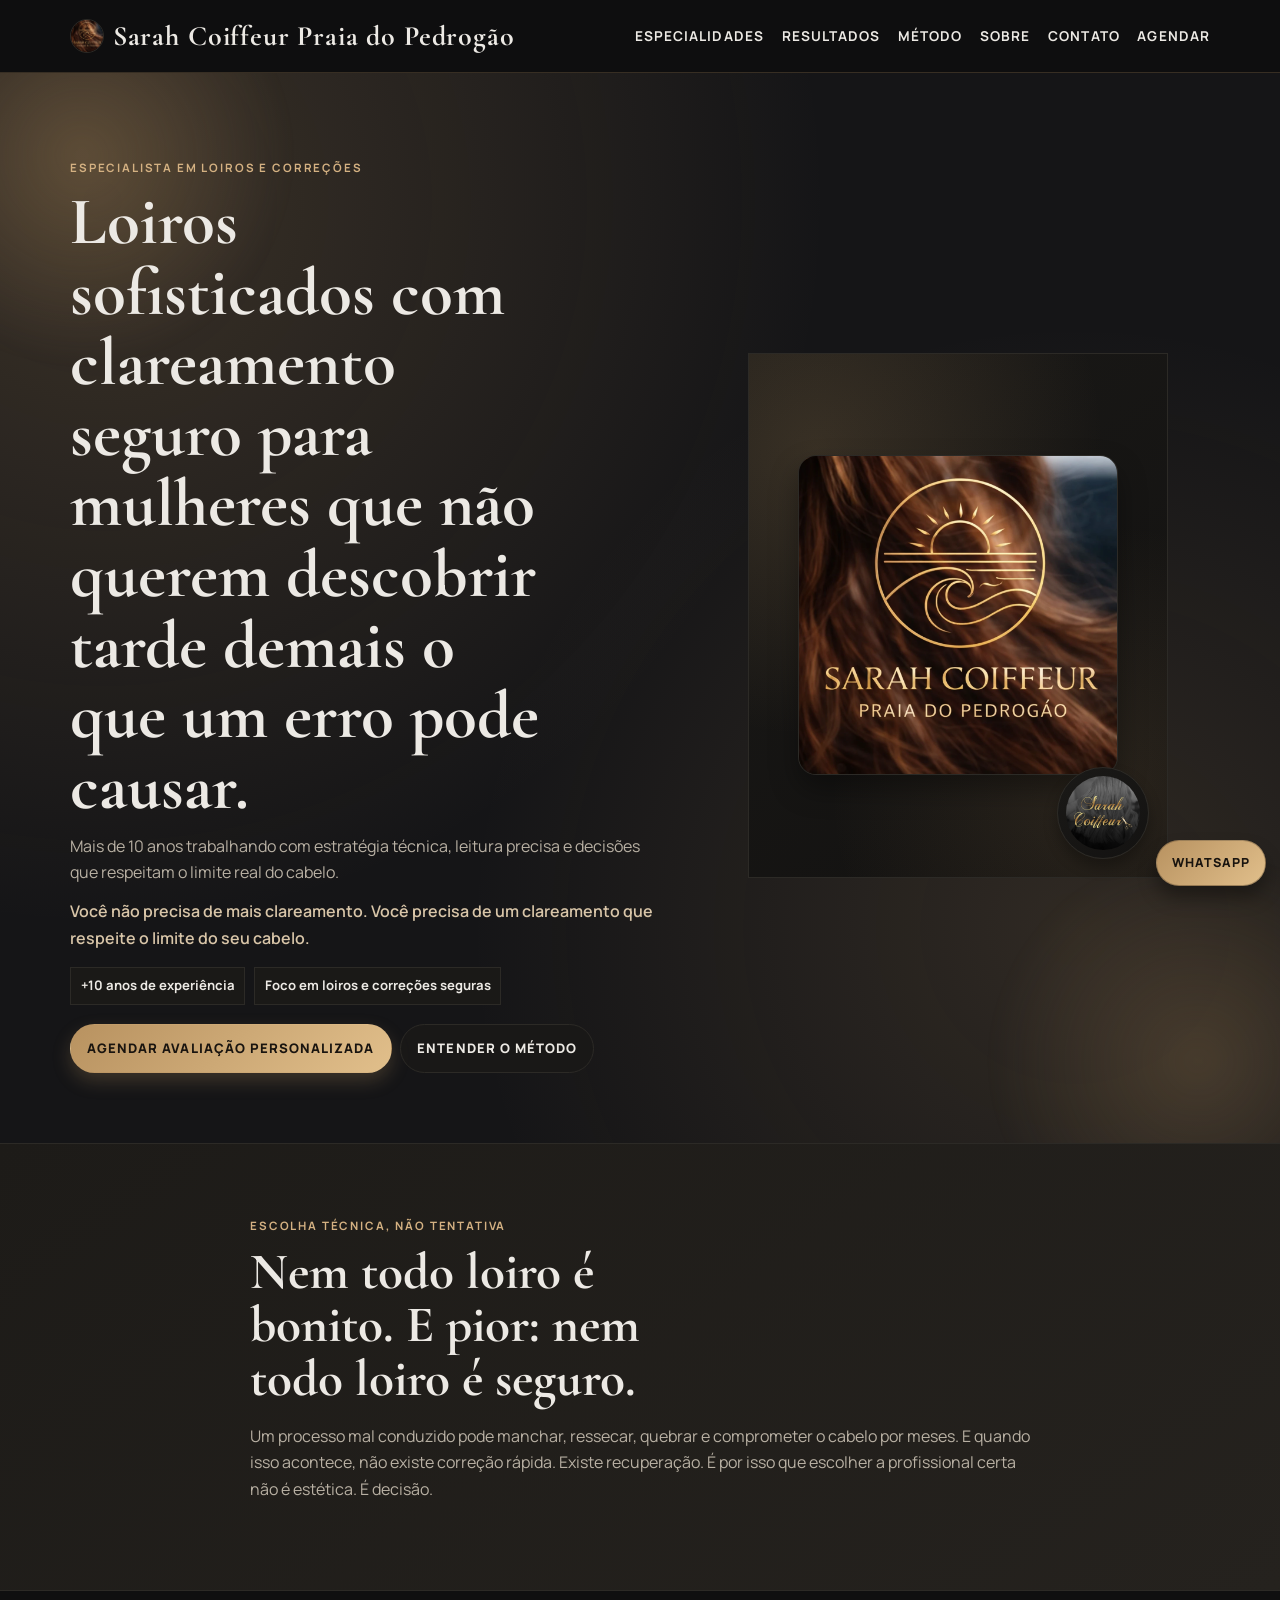
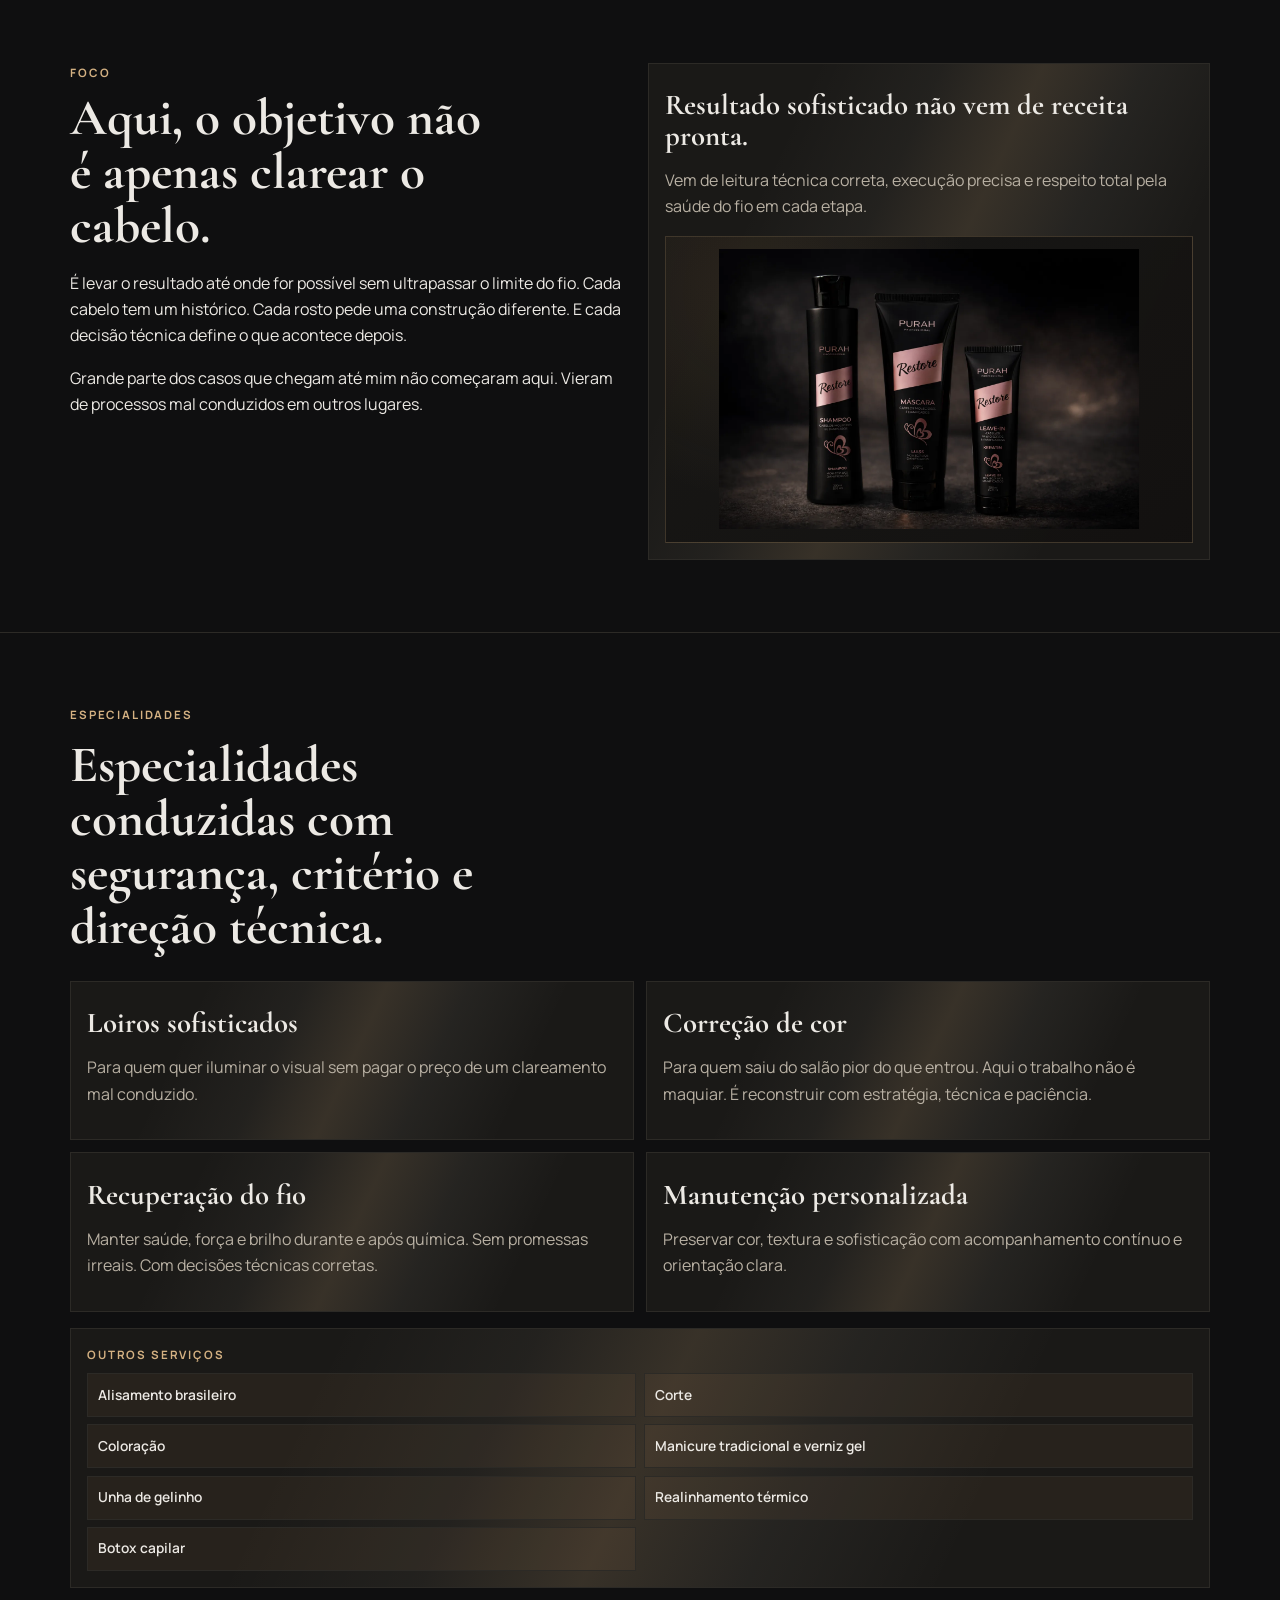
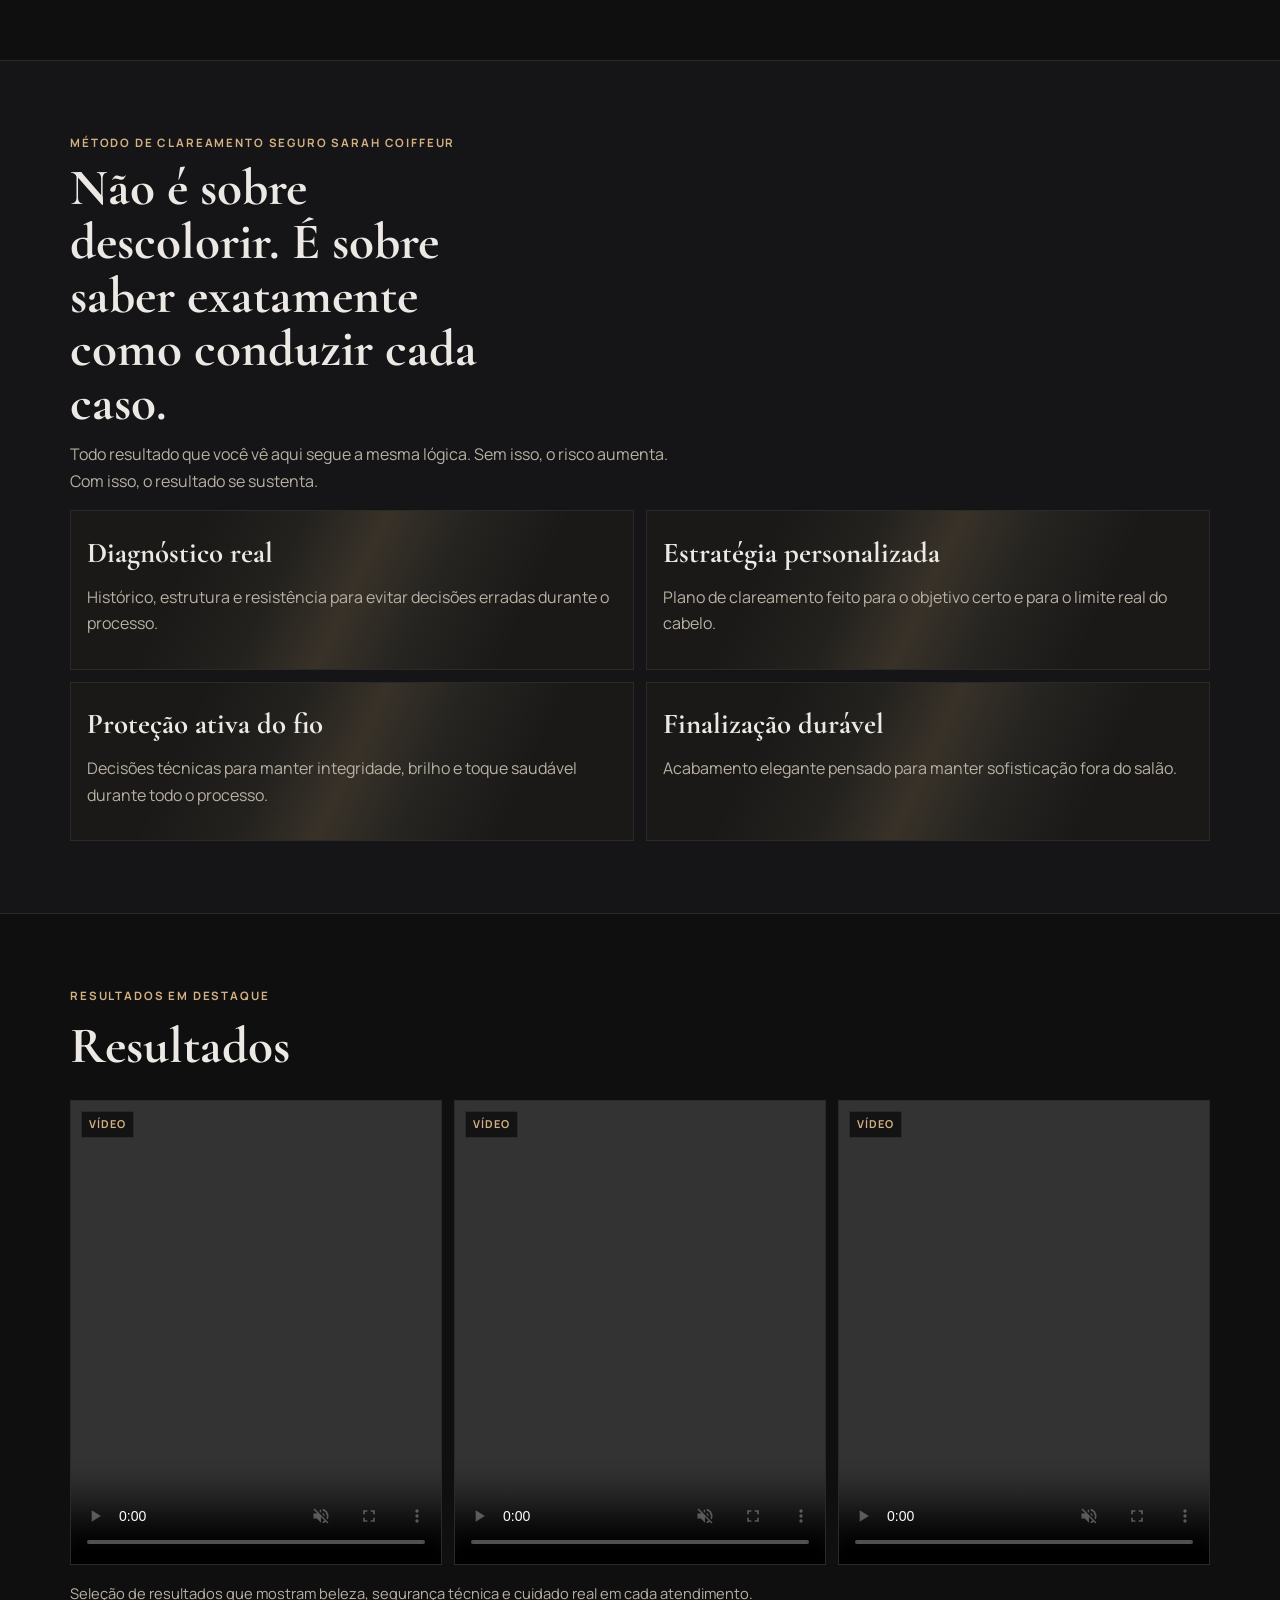
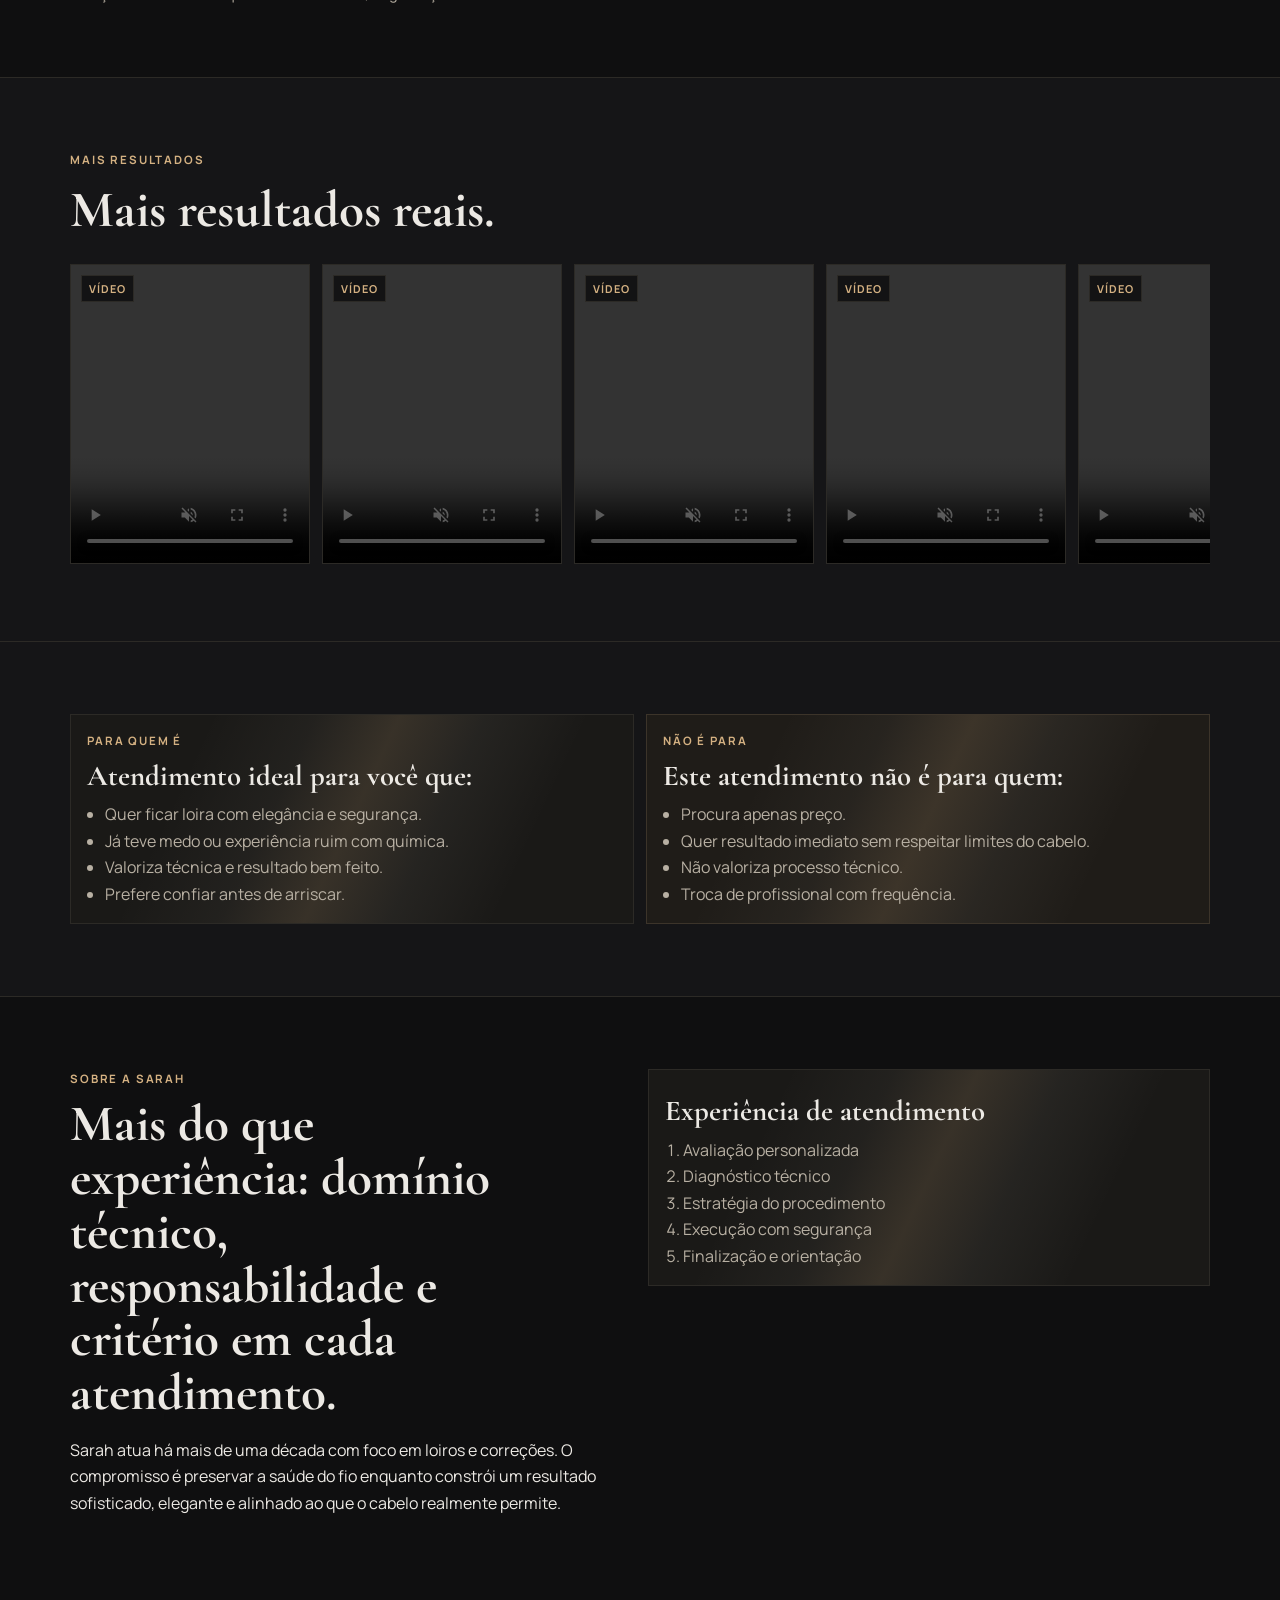
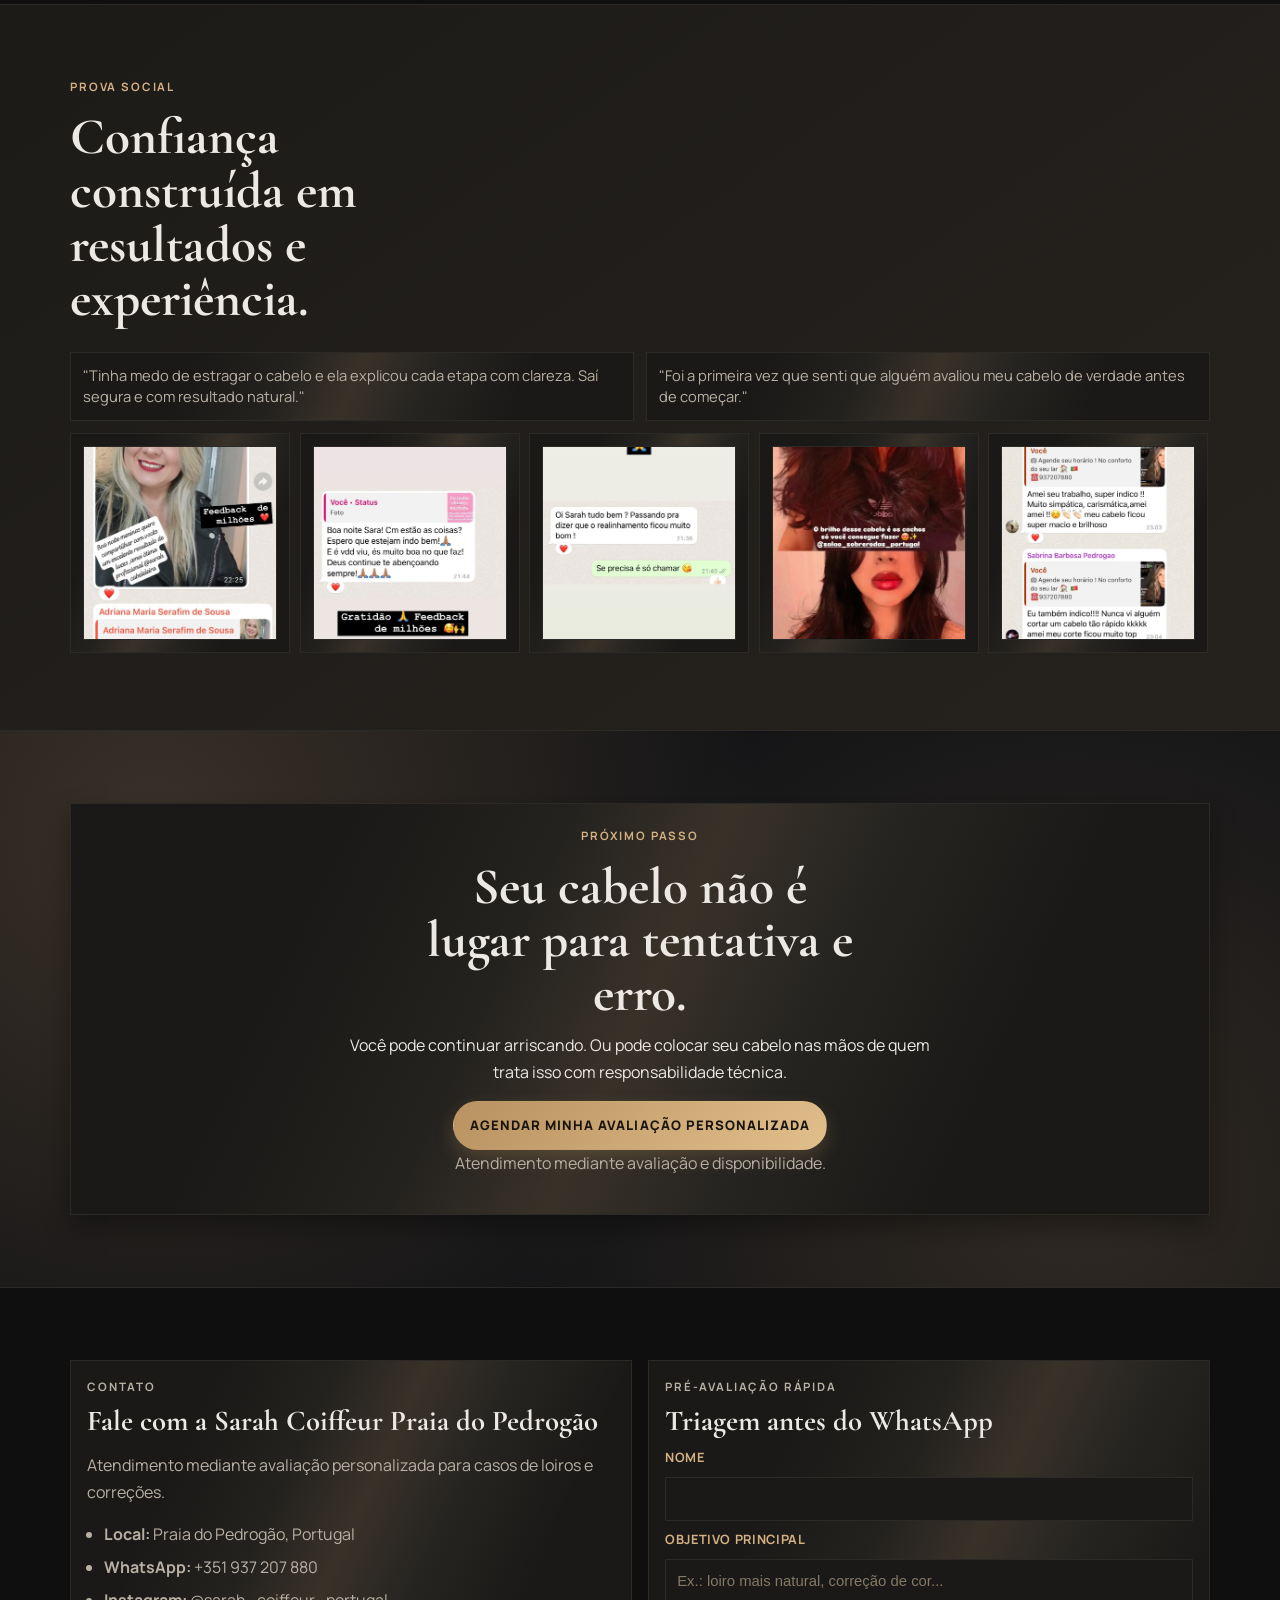
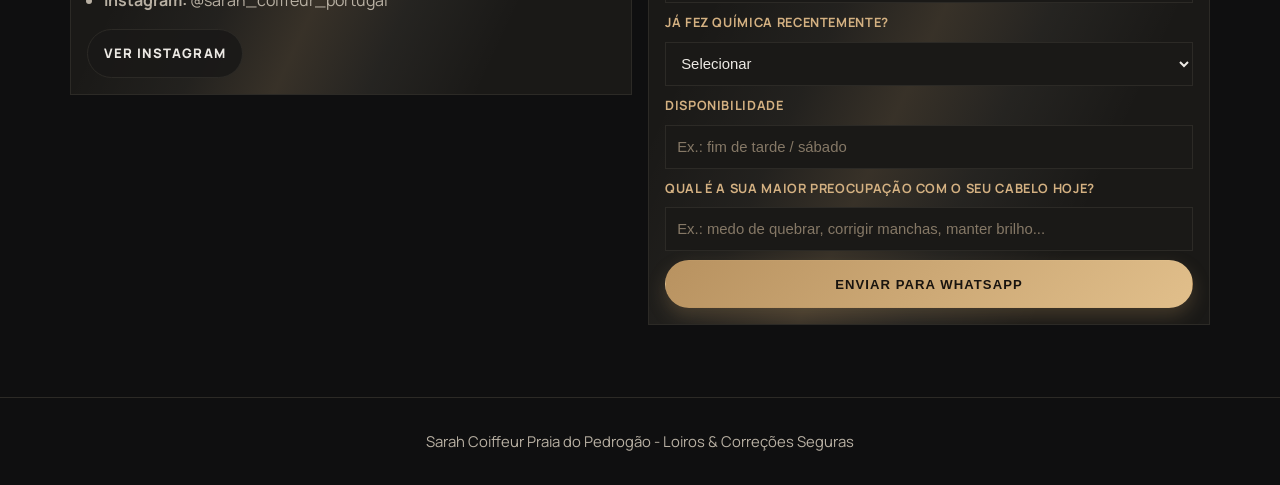
<file: index.html>
﻿<!doctype html>
<html lang="pt-BR">
  <head>
    <meta charset="UTF-8" />
    <meta name="viewport" content="width=device-width, initial-scale=1.0" />
    <title>Sarah Coiffeur Praia do Pedrogão | Loiros Sofisticados e Correções Seguras</title>
    <meta
      name="description"
      content="Sarah Coiffeur Praia do Pedrogão: especialista em loiros sofisticados e correções seguras. Agende uma avaliação personalizada."
    />
    <meta
      name="keywords"
      content="Sarah Coiffeur Praia do Pedrogão, loiros sofisticados, correção de cor, especialista em loiros Portugal"
    />
    <meta name="theme-color" content="#0f0f10" />
    <link rel="preconnect" href="https://fonts.googleapis.com" />
    <link rel="preconnect" href="https://fonts.gstatic.com" crossorigin />
    <link
      href="https://fonts.googleapis.com/css2?family=Cormorant+Garamond:wght@500;600;700&family=Manrope:wght@400;500;600;700&display=swap"
      rel="stylesheet"
    />
    <link rel="icon" type="image/png" sizes="192x192" href="assets/icon-192.png" />
    <link rel="icon" type="image/png" sizes="512x512" href="assets/icon-512.png" />
    <link rel="stylesheet" href="styles.css?v=20260405-6" />
  </head>
  <body>
    <header class="topbar">
      <div class="container nav">
        <a href="#topo" class="brand" aria-label="Sarah Coiffeur Praia do Pedrogão">
          <img src="assets/logo-1.webp" alt="Logo Sarah Coiffeur Portugal" />
          <span>Sarah Coiffeur Praia do Pedrogão</span>
        </a>
        <nav class="menu" aria-label="Principal">
          <a href="#especialidades">Especialidades</a>
          <a href="#resultados">Resultados</a>
          <a href="#metodo">Método</a>
          <a href="#sarah">Sobre</a>
          <a href="#contato">Contato</a>
          <a href="#agendar">Agendar</a>
        </nav>
      </div>
    </header>

    <main id="topo">
      <section class="hero">
        <div class="halo halo-left"></div>
        <div class="halo halo-right"></div>
        <div class="container hero-grid">
          <article>
            <p class="kicker">Especialista em Loiros e Correções</p>
            <h1>Loiros sofisticados com clareamento seguro para mulheres que não querem descobrir tarde demais o que um erro pode causar.</h1>
            <p class="lead">
              Mais de 10 anos trabalhando com estratégia técnica, leitura precisa e decisões que respeitam o limite
              real do cabelo.
            </p>
            <p class="big-idea">
              Você não precisa de mais clareamento. Você precisa de um clareamento que respeite o limite do seu cabelo.
            </p>
            <ul class="proof-inline">
              <li>+10 anos de experiência</li>
              <li>Foco em loiros e correções seguras</li>
            </ul>
            <div class="actions">
              <a class="btn btn-primary" href="#agendar">Agendar avaliação personalizada</a>
              <a class="btn btn-ghost" href="#metodo">Entender o método</a>
            </div>
          </article>
          <aside class="hero-visual" aria-label="Autoridade profissional da especialista">
            <div class="brand-visual">
              <img src="assets/logo-1.webp" alt="Identidade visual Sarah Coiffeur Portugal" />
              <div class="brand-badge">
                <img src="assets/logo-2.webp" alt="Monograma Sarah Coiffeur" />
              </div>
            </div>
          </aside>
        </div>
      </section>

      <section id="problema" class="section section-contrast">
        <div class="container narrow">
          <p class="eyebrow">Escolha técnica, não tentativa</p>
          <h2>Nem todo loiro é bonito. E pior: nem todo loiro é seguro.</h2>
          <p>
            Um processo mal conduzido pode manchar, ressecar, quebrar e comprometer o cabelo por meses. E quando isso
            acontece, não existe correção rápida. Existe recuperação. É por isso que escolher a profissional certa não
            é estética. É decisão.
          </p>
        </div>
      </section>

      <section class="section">
        <div class="container split">
          <article>
            <p class="eyebrow">Foco</p>
            <h2>Aqui, o objetivo não é apenas clarear o cabelo.</h2>
            <p>
              É levar o resultado até onde for possível sem ultrapassar o limite do fio. Cada cabelo tem um histórico.
              Cada rosto pede uma construção diferente. E cada decisão técnica define o que acontece depois.
            </p>
            <p>
              Grande parte dos casos que chegam até mim não começaram aqui. Vieram de processos mal conduzidos em
              outros lugares.
            </p>
          </article>
          <article class="card">
            <h3>Resultado sofisticado não vem de receita pronta.</h3>
            <p>
              Vem de leitura técnica correta, execução precisa e respeito total pela saúde do fio em cada etapa.
            </p>
            <figure class="product-figure">
              <img src="assets/products/produto-2.webp" alt="Produto premium Sarah Coiffeur" loading="lazy" />
            </figure>
          </article>
        </div>
      </section>

      <section id="especialidades" class="section">
        <div class="container">
          <div class="section-head">
            <p class="eyebrow">Especialidades</p>
            <h2>Especialidades conduzidas com segurança, critério e direção técnica.</h2>
          </div>
          <div class="pillars">
            <article class="pillar">
              <h3>Loiros sofisticados</h3>
              <p>
                Para quem quer iluminar o visual sem pagar o preço de um clareamento mal conduzido.
              </p>
            </article>
            <article class="pillar">
              <h3>Correção de cor</h3>
              <p>
                Para quem saiu do salão pior do que entrou. Aqui o trabalho não é maquiar. É reconstruir com
                estratégia, técnica e paciência.
              </p>
            </article>
            <article class="pillar">
              <h3>Recuperação do fio</h3>
              <p>Manter saúde, força e brilho durante e após química. Sem promessas irreais. Com decisões técnicas corretas.</p>
            </article>
            <article class="pillar">
              <h3>Manutenção personalizada</h3>
              <p>Preservar cor, textura e sofisticação com acompanhamento contínuo e orientação clara.</p>
            </article>
          </div>
          <div class="extra-services">
            <p class="eyebrow">Outros serviços</p>
            <ul class="service-list">
              <li><a class="service-btn" href="servicos/alisamento-brasileiro.html">Alisamento brasileiro</a></li>
              <li><a class="service-btn" href="servicos/corte.html">Corte</a></li>
              <li><a class="service-btn" href="servicos/coloracao.html">Coloração</a></li>
              <li><a class="service-btn" href="servicos/manicure-verniz-gel.html">Manicure tradicional e verniz gel</a></li>
              <li><a class="service-btn" href="servicos/unha-de-gelinho.html">Unha de gelinho</a></li>
              <li><a class="service-btn" href="servicos/realinhamento-termico.html">Realinhamento térmico</a></li>
              <li><a class="service-btn" href="servicos/botox-capilar.html">Botox capilar</a></li>
            </ul>
          </div>
        </div>
      </section>

      <section id="metodo" class="section section-soft">
        <div class="container">
          <p class="eyebrow">Método de Clareamento Seguro Sarah Coiffeur</p>
          <h2>Não é sobre descolorir. É sobre saber exatamente como conduzir cada caso.</h2>
          <p class="lead method-lead">
            Todo resultado que você vê aqui segue a mesma lógica. Sem isso, o risco aumenta. Com isso, o resultado se
            sustenta.
          </p>
          <div class="pillars">
            <article class="pillar">
              <h3>Diagnóstico real</h3>
              <p>Histórico, estrutura e resistência para evitar decisões erradas durante o processo.</p>
            </article>
            <article class="pillar">
              <h3>Estratégia personalizada</h3>
              <p>Plano de clareamento feito para o objetivo certo e para o limite real do cabelo.</p>
            </article>
            <article class="pillar">
              <h3>Proteção ativa do fio</h3>
              <p>Decisões técnicas para manter integridade, brilho e toque saudável durante todo o processo.</p>
            </article>
            <article class="pillar">
              <h3>Finalização durável</h3>
              <p>Acabamento elegante pensado para manter sofisticação fora do salão.</p>
            </article>
          </div>
        </div>
      </section>

      <section id="resultados" class="section">
        <div class="container">
          <div class="section-head">
            <p class="eyebrow">Resultados em destaque</p>
            <h2>Resultados</h2>
          </div>
          <div id="proof-quick" class="media-grid media-grid-quick"></div>
          <p class="caption">Seleção de resultados que mostram beleza, segurança técnica e cuidado real em cada atendimento.</p>
        </div>
      </section>

      <section class="section section-soft">
        <div class="container">
          <div class="section-head">
            <p class="eyebrow">Mais resultados</p>
            <h2>Mais resultados reais.</h2>
          </div>
          <div id="results-archive" class="media-grid media-grid-archive"></div>
        </div>
      </section>

      <section class="section section-soft">
        <div class="container audience-grid">
          <article class="audience-box">
            <p class="eyebrow">Para quem é</p>
            <h3>Atendimento ideal para você que:</h3>
            <ul>
              <li>Quer ficar loira com elegância e segurança.</li>
              <li>Já teve medo ou experiência ruim com química.</li>
              <li>Valoriza técnica e resultado bem feito.</li>
              <li>Prefere confiar antes de arriscar.</li>
            </ul>
          </article>
          <article class="audience-box audience-box-off">
            <p class="eyebrow">Não é para</p>
            <h3>Este atendimento não é para quem:</h3>
            <ul>
              <li>Procura apenas preço.</li>
              <li>Quer resultado imediato sem respeitar limites do cabelo.</li>
              <li>Não valoriza processo técnico.</li>
              <li>Troca de profissional com frequência.</li>
            </ul>
          </article>
        </div>
      </section>

      <section id="sarah" class="section">
        <div class="container split">
          <article>
            <p class="eyebrow">Sobre a Sarah</p>
            <h2>Mais do que experiência: domínio técnico, responsabilidade e critério em cada atendimento.</h2>
            <p>
              Sarah atua há mais de uma década com foco em loiros e correções. O compromisso é preservar a saúde do
              fio enquanto constrói um resultado sofisticado, elegante e alinhado ao que o cabelo realmente permite.
            </p>
          </article>
          <article class="timeline">
            <h3>Experiência de atendimento</h3>
            <ol>
              <li>Avaliação personalizada</li>
              <li>Diagnóstico técnico</li>
              <li>Estratégia do procedimento</li>
              <li>Execução com segurança</li>
              <li>Finalização e orientação</li>
            </ol>
          </article>
        </div>
      </section>

      <section class="section section-contrast">
        <div class="container">
          <div class="section-head">
            <p class="eyebrow">Prova social</p>
            <h2>Confiança construída em resultados e experiência.</h2>
          </div>
          <div class="testimonials">
            <blockquote>
              <p>"Tinha medo de estragar o cabelo e ela explicou cada etapa com clareza. Saí segura e com resultado natural."</p>
            </blockquote>
            <blockquote>
              <p>"Foi a primeira vez que senti que alguém avaliou meu cabelo de verdade antes de começar."</p>
            </blockquote>
          </div>
          <div class="testimonial-gallery">
            <figure class="testimonial-proof" data-testimonial-image="assets/media/images/feedback-cliente-01.jpg" data-testimonial-alt="Depoimento" tabindex="0" role="button" aria-label="Abrir depoimento">
              <img src="assets/media/images/feedback-cliente-01.jpg" alt="Depoimento" loading="lazy" />
            </figure>
            <figure class="testimonial-proof" data-testimonial-image="assets/media/images/feedback-cliente-02.jpg" data-testimonial-alt="Depoimento" tabindex="0" role="button" aria-label="Abrir depoimento">
              <img src="assets/media/images/feedback-cliente-02.jpg" alt="Depoimento" loading="lazy" />
            </figure>
            <figure class="testimonial-proof" data-testimonial-image="assets/media/images/feedback-cliente-03.jpg" data-testimonial-alt="Depoimento" tabindex="0" role="button" aria-label="Abrir depoimento">
              <img src="assets/media/images/feedback-cliente-03.jpg" alt="Depoimento" loading="lazy" />
            </figure>
            <figure class="testimonial-proof" data-testimonial-image="assets/media/images/feedback-cliente-04.jpg" data-testimonial-alt="Depoimento" tabindex="0" role="button" aria-label="Abrir depoimento">
              <img src="assets/media/images/feedback-cliente-04.jpg" alt="Depoimento" loading="lazy" />
            </figure>
            <figure class="testimonial-proof" data-testimonial-image="assets/media/images/feedback-cliente-05.jpg" data-testimonial-alt="Depoimento" tabindex="0" role="button" aria-label="Abrir depoimento">
              <img src="assets/media/images/feedback-cliente-05.jpg" alt="Depoimento" loading="lazy" />
            </figure>
            <figure class="testimonial-proof" data-testimonial-video="assets/media/videos/loiro-p-rola-06.mp4" data-testimonial-alt="Depoimento" tabindex="0" role="button" aria-label="Abrir depoimento em video">
              <video src="assets/media/videos/loiro-p-rola-06.mp4" muted playsinline preload="metadata"></video>
            </figure>
          </div>
        </div>
      </section>

      <section id="agendar" class="section cta-section">
        <div class="container cta-box">
          <p class="eyebrow">Próximo passo</p>
          <h2>Seu cabelo não é lugar para tentativa e erro.</h2>
          <p>
            Você pode continuar arriscando. Ou pode colocar seu cabelo nas mãos de quem trata isso com responsabilidade
            técnica.
          </p>
          <a class="btn btn-primary" href="https://wa.me/351937207880?text=Ol%C3%A1%2C+quero+agendar+minha+avalia%C3%A7%C3%A3o+personalizada+com+a+Sarah+Coiffeur." target="_blank" rel="noopener">
            Agendar minha avaliação personalizada
          </a>
          <p class="cta-note">Atendimento mediante avaliação e disponibilidade.</p>
        </div>
      </section>

      <section id="contato" class="section">
        <div class="container split">
          <article class="card">
            <p class="eyebrow">Contato</p>
            <h3>Fale com a Sarah Coiffeur Praia do Pedrogão</h3>
            <p>Atendimento mediante avaliação personalizada para casos de loiros e correções.</p>
            <ul class="contact-list">
              <li><strong>Local:</strong> Praia do Pedrogão, Portugal</li>
              <li><strong>WhatsApp:</strong> +351 937 207 880</li>
              <li><strong>Instagram:</strong> @sarah_coiffeur_portugal</li>
            </ul>
            <a class="btn btn-ghost" href="https://www.instagram.com/sarah_coiffeur_portugal/" target="_blank" rel="noopener">Ver Instagram</a>
          </article>
          <article class="card">
            <p class="eyebrow">Pré-avaliação rápida</p>
            <h3>Triagem antes do WhatsApp</h3>
            <form id="triage-form" class="triage-form">
              <label for="nome">Nome</label>
              <input id="nome" name="nome" type="text" required />

              <label for="objetivo">Objetivo principal</label>
              <input id="objetivo" name="objetivo" type="text" placeholder="Ex.: loiro mais natural, correção de cor..." required />

              <label for="historico">Já fez química recentemente?</label>
              <select id="historico" name="historico" required>
                <option value="">Selecionar</option>
                <option value="Sim">Sim</option>
                <option value="Não">Não</option>
                <option value="Não sei informar">Não sei informar</option>
              </select>

              <label for="disponibilidade">Disponibilidade</label>
              <input id="disponibilidade" name="disponibilidade" type="text" placeholder="Ex.: fim de tarde / sábado" required />

              <label for="preocupacao">Qual é a sua maior preocupação com o seu cabelo hoje?</label>
              <input id="preocupacao" name="preocupacao" type="text" placeholder="Ex.: medo de quebrar, corrigir manchas, manter brilho..." required />

              <button type="submit" class="btn btn-primary">Enviar para WhatsApp</button>
            </form>
          </article>
        </div>
      </section>

    </main>

    <footer class="footer">
      <div class="container">
        <p>Sarah Coiffeur Praia do Pedrogão - Loiros & Correções Seguras</p>
      </div>
    </footer>
    <div id="media-modal" class="media-modal" aria-hidden="true">
      <div class="media-modal-box">
        <button id="close-media-modal" class="media-modal-close" type="button" aria-label="Fechar">x</button>
        <div class="media-modal-content">
          <div id="media-modal-viewer" class="media-modal-viewer"></div>
          <div class="media-modal-details">
            <p id="media-modal-tag" class="media-modal-tag"></p>
            <p id="media-modal-caption" class="media-modal-caption"></p>
          </div>
        </div>
      </div>
    </div>
    <a class="floating-cta" href="https://wa.me/351937207880?text=Ol%C3%A1%2C+vim+pelo+site+e+quero+agendar+uma+avalia%C3%A7%C3%A3o+personalizada." target="_blank" rel="noopener">WhatsApp</a>
    <script src="scripts.js?v=20260405-7"></script>
  </body>
</html>
</file>
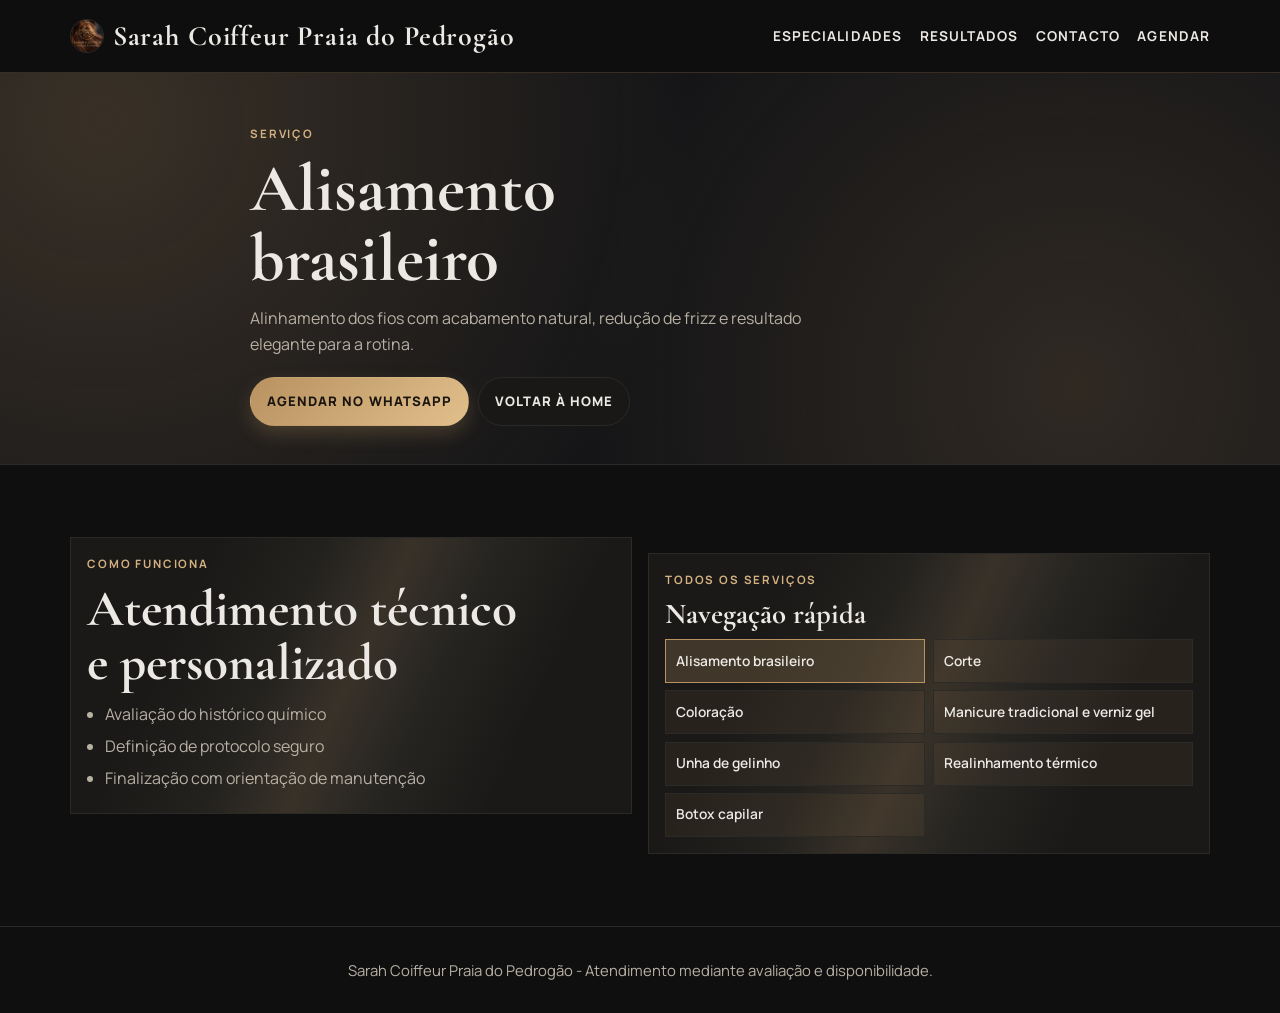
<file: servicos/alisamento-brasileiro.html>
﻿<!doctype html>
<html lang="pt-PT">
  <head>
    <meta charset="UTF-8" />
    <meta name="viewport" content="width=device-width, initial-scale=1.0" />
    <title>Alisamento brasileiro | Sarah Coiffeur Praia do Pedrogão</title>
    <meta name="description" content="Alisamento brasileiro com atendimento técnico e personalizado na Sarah Coiffeur Praia do Pedrogão." />
    <link rel="preconnect" href="https://fonts.googleapis.com" />
    <link rel="preconnect" href="https://fonts.gstatic.com" crossorigin />
    <link
      href="https://fonts.googleapis.com/css2?family=Cormorant+Garamond:wght@500;600;700&family=Manrope:wght@400;500;600;700&display=swap"
      rel="stylesheet"
    />
    <link rel="stylesheet" href="../styles.css" />
  </head>
  <body>
    <header class="topbar">
      <div class="container nav">
        <a href="../index.html#topo" class="brand" aria-label="Sarah Coiffeur Praia do Pedrogão">
          <img src="../assets/logo-1.webp" alt="Logo Sarah Coiffeur Portugal" />
          <span>Sarah Coiffeur Praia do Pedrogão</span>
        </a>
        <nav class="menu" aria-label="Principal">
          <a href="../index.html#especialidades">Especialidades</a>
          <a href="../index.html#resultados">Resultados</a>
          <a href="../index.html#contato">Contacto</a>
          <a href="../index.html#agendar">Agendar</a>
        </nav>
      </div>
    </header>

    <main>
      <section class="hero service-page-hero">
        <div class="container narrow">
          <p class="eyebrow">Serviço</p>
          <h1>Alisamento brasileiro</h1>
          <p class="lead">Alinhamento dos fios com acabamento natural, redução de frizz e resultado elegante para a rotina.</p>
          <div class="actions">
            <a class="btn btn-primary" href="https://wa.me/351937207880?text=Ol%C3%A1%2C+quero+agendar+Alisamento%20brasileiro+com+a+Sarah+Coiffeur.">Agendar no WhatsApp</a>
            <a class="btn btn-ghost" href="../index.html#especialidades">Voltar à home</a>
          </div>
        </div>
      </section>

      <section class="section">
        <div class="container split">
          <article class="service-content">
            <p class="eyebrow">Como funciona</p>
            <h2>Atendimento técnico e personalizado</h2>
            <ul>
                <li>Avaliação do histórico químico</li>
                <li>Definição de protocolo seguro</li>
                <li>Finalização com orientação de manutenção</li>
            </ul>
          </article>
          <article class="extra-services service-links">
            <p class="eyebrow">Todos os serviços</p>
            <h3>Navegação rápida</h3>
            <ul class="service-list">
              <li><a class="service-btn active-service" href="alisamento-brasileiro.html">Alisamento brasileiro</a></li>
              <li><a class="service-btn" href="corte.html">Corte</a></li>
              <li><a class="service-btn" href="coloracao.html">Coloração</a></li>
              <li><a class="service-btn" href="manicure-verniz-gel.html">Manicure tradicional e verniz gel</a></li>
              <li><a class="service-btn" href="unha-de-gelinho.html">Unha de gelinho</a></li>
              <li><a class="service-btn" href="realinhamento-termico.html">Realinhamento térmico</a></li>
              <li><a class="service-btn" href="botox-capilar.html">Botox capilar</a></li>
            </ul>
          </article>
        </div>
      </section>
    </main>

    <footer class="footer">
      <div class="container">
        <p>Sarah Coiffeur Praia do Pedrogão - Atendimento mediante avaliação e disponibilidade.</p>
      </div>
    </footer>
  </body>
</html>
</file>
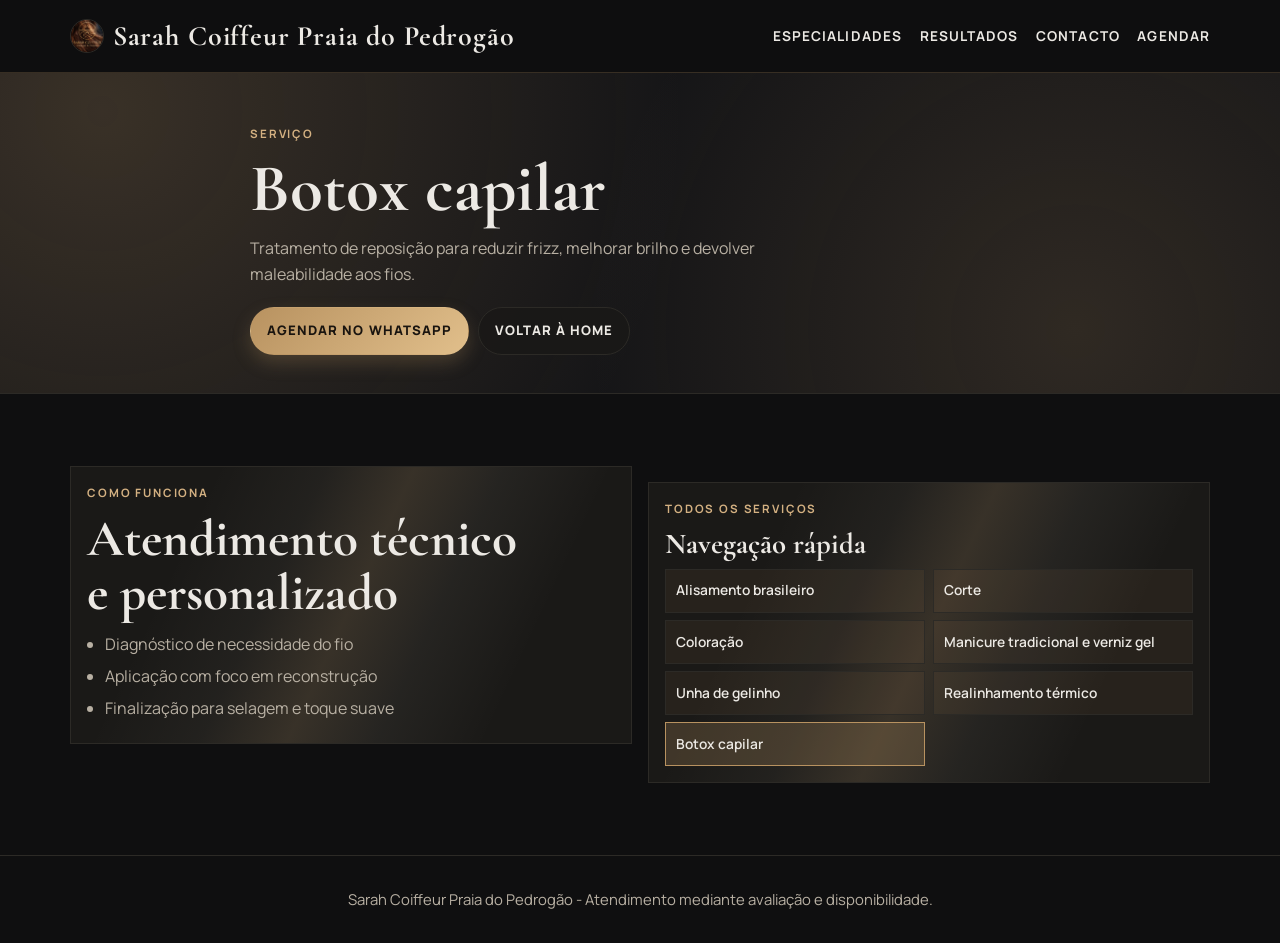
<file: servicos/botox-capilar.html>
﻿<!doctype html>
<html lang="pt-PT">
  <head>
    <meta charset="UTF-8" />
    <meta name="viewport" content="width=device-width, initial-scale=1.0" />
    <title>Botox capilar | Sarah Coiffeur Praia do Pedrogão</title>
    <meta name="description" content="Botox capilar com atendimento técnico e personalizado na Sarah Coiffeur Praia do Pedrogão." />
    <link rel="preconnect" href="https://fonts.googleapis.com" />
    <link rel="preconnect" href="https://fonts.gstatic.com" crossorigin />
    <link
      href="https://fonts.googleapis.com/css2?family=Cormorant+Garamond:wght@500;600;700&family=Manrope:wght@400;500;600;700&display=swap"
      rel="stylesheet"
    />
    <link rel="stylesheet" href="../styles.css" />
  </head>
  <body>
    <header class="topbar">
      <div class="container nav">
        <a href="../index.html#topo" class="brand" aria-label="Sarah Coiffeur Praia do Pedrogão">
          <img src="../assets/logo-1.webp" alt="Logo Sarah Coiffeur Portugal" />
          <span>Sarah Coiffeur Praia do Pedrogão</span>
        </a>
        <nav class="menu" aria-label="Principal">
          <a href="../index.html#especialidades">Especialidades</a>
          <a href="../index.html#resultados">Resultados</a>
          <a href="../index.html#contato">Contacto</a>
          <a href="../index.html#agendar">Agendar</a>
        </nav>
      </div>
    </header>

    <main>
      <section class="hero service-page-hero">
        <div class="container narrow">
          <p class="eyebrow">Serviço</p>
          <h1>Botox capilar</h1>
          <p class="lead">Tratamento de reposição para reduzir frizz, melhorar brilho e devolver maleabilidade aos fios.</p>
          <div class="actions">
            <a class="btn btn-primary" href="https://wa.me/351937207880?text=Ol%C3%A1%2C+quero+agendar+Botox%20capilar+com+a+Sarah+Coiffeur.">Agendar no WhatsApp</a>
            <a class="btn btn-ghost" href="../index.html#especialidades">Voltar à home</a>
          </div>
        </div>
      </section>

      <section class="section">
        <div class="container split">
          <article class="service-content">
            <p class="eyebrow">Como funciona</p>
            <h2>Atendimento técnico e personalizado</h2>
            <ul>
                <li>Diagnóstico de necessidade do fio</li>
                <li>Aplicação com foco em reconstrução</li>
                <li>Finalização para selagem e toque suave</li>
            </ul>
          </article>
          <article class="extra-services service-links">
            <p class="eyebrow">Todos os serviços</p>
            <h3>Navegação rápida</h3>
            <ul class="service-list">
              <li><a class="service-btn" href="alisamento-brasileiro.html">Alisamento brasileiro</a></li>
              <li><a class="service-btn" href="corte.html">Corte</a></li>
              <li><a class="service-btn" href="coloracao.html">Coloração</a></li>
              <li><a class="service-btn" href="manicure-verniz-gel.html">Manicure tradicional e verniz gel</a></li>
              <li><a class="service-btn" href="unha-de-gelinho.html">Unha de gelinho</a></li>
              <li><a class="service-btn" href="realinhamento-termico.html">Realinhamento térmico</a></li>
              <li><a class="service-btn active-service" href="botox-capilar.html">Botox capilar</a></li>
            </ul>
          </article>
        </div>
      </section>
    </main>

    <footer class="footer">
      <div class="container">
        <p>Sarah Coiffeur Praia do Pedrogão - Atendimento mediante avaliação e disponibilidade.</p>
      </div>
    </footer>
  </body>
</html>
</file>
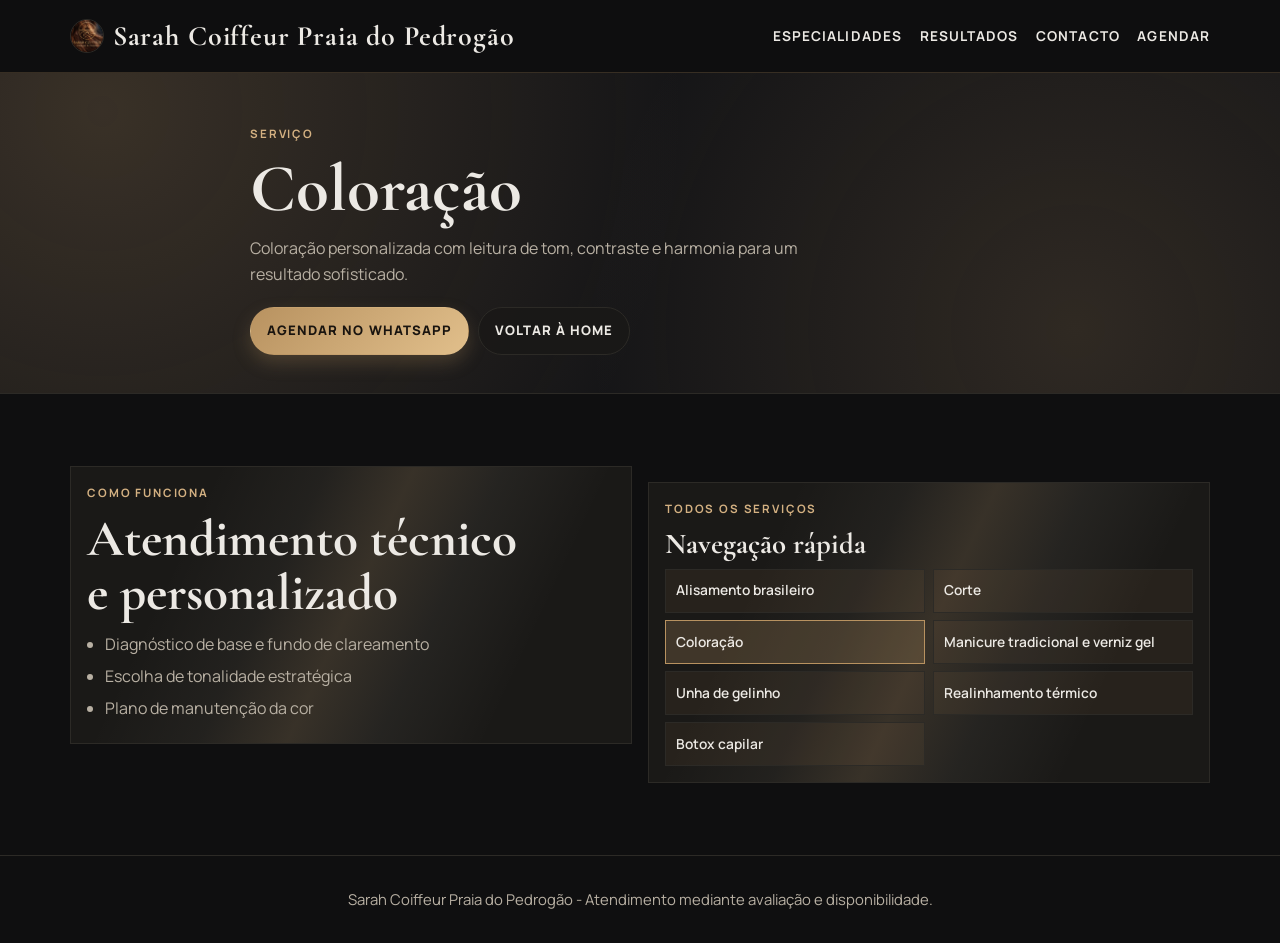
<file: servicos/coloracao.html>
﻿<!doctype html>
<html lang="pt-PT">
  <head>
    <meta charset="UTF-8" />
    <meta name="viewport" content="width=device-width, initial-scale=1.0" />
    <title>Coloração | Sarah Coiffeur Praia do Pedrogão</title>
    <meta name="description" content="Coloração com atendimento técnico e personalizado na Sarah Coiffeur Praia do Pedrogão." />
    <link rel="preconnect" href="https://fonts.googleapis.com" />
    <link rel="preconnect" href="https://fonts.gstatic.com" crossorigin />
    <link
      href="https://fonts.googleapis.com/css2?family=Cormorant+Garamond:wght@500;600;700&family=Manrope:wght@400;500;600;700&display=swap"
      rel="stylesheet"
    />
    <link rel="stylesheet" href="../styles.css" />
  </head>
  <body>
    <header class="topbar">
      <div class="container nav">
        <a href="../index.html#topo" class="brand" aria-label="Sarah Coiffeur Praia do Pedrogão">
          <img src="../assets/logo-1.webp" alt="Logo Sarah Coiffeur Portugal" />
          <span>Sarah Coiffeur Praia do Pedrogão</span>
        </a>
        <nav class="menu" aria-label="Principal">
          <a href="../index.html#especialidades">Especialidades</a>
          <a href="../index.html#resultados">Resultados</a>
          <a href="../index.html#contato">Contacto</a>
          <a href="../index.html#agendar">Agendar</a>
        </nav>
      </div>
    </header>

    <main>
      <section class="hero service-page-hero">
        <div class="container narrow">
          <p class="eyebrow">Serviço</p>
          <h1>Coloração</h1>
          <p class="lead">Coloração personalizada com leitura de tom, contraste e harmonia para um resultado sofisticado.</p>
          <div class="actions">
            <a class="btn btn-primary" href="https://wa.me/351937207880?text=Ol%C3%A1%2C+quero+agendar+Colora%C3%A7%C3%A3o+com+a+Sarah+Coiffeur.">Agendar no WhatsApp</a>
            <a class="btn btn-ghost" href="../index.html#especialidades">Voltar à home</a>
          </div>
        </div>
      </section>

      <section class="section">
        <div class="container split">
          <article class="service-content">
            <p class="eyebrow">Como funciona</p>
            <h2>Atendimento técnico e personalizado</h2>
            <ul>
                <li>Diagnóstico de base e fundo de clareamento</li>
                <li>Escolha de tonalidade estratégica</li>
                <li>Plano de manutenção da cor</li>
            </ul>
          </article>
          <article class="extra-services service-links">
            <p class="eyebrow">Todos os serviços</p>
            <h3>Navegação rápida</h3>
            <ul class="service-list">
              <li><a class="service-btn" href="alisamento-brasileiro.html">Alisamento brasileiro</a></li>
              <li><a class="service-btn" href="corte.html">Corte</a></li>
              <li><a class="service-btn active-service" href="coloracao.html">Coloração</a></li>
              <li><a class="service-btn" href="manicure-verniz-gel.html">Manicure tradicional e verniz gel</a></li>
              <li><a class="service-btn" href="unha-de-gelinho.html">Unha de gelinho</a></li>
              <li><a class="service-btn" href="realinhamento-termico.html">Realinhamento térmico</a></li>
              <li><a class="service-btn" href="botox-capilar.html">Botox capilar</a></li>
            </ul>
          </article>
        </div>
      </section>
    </main>

    <footer class="footer">
      <div class="container">
        <p>Sarah Coiffeur Praia do Pedrogão - Atendimento mediante avaliação e disponibilidade.</p>
      </div>
    </footer>
  </body>
</html>
</file>
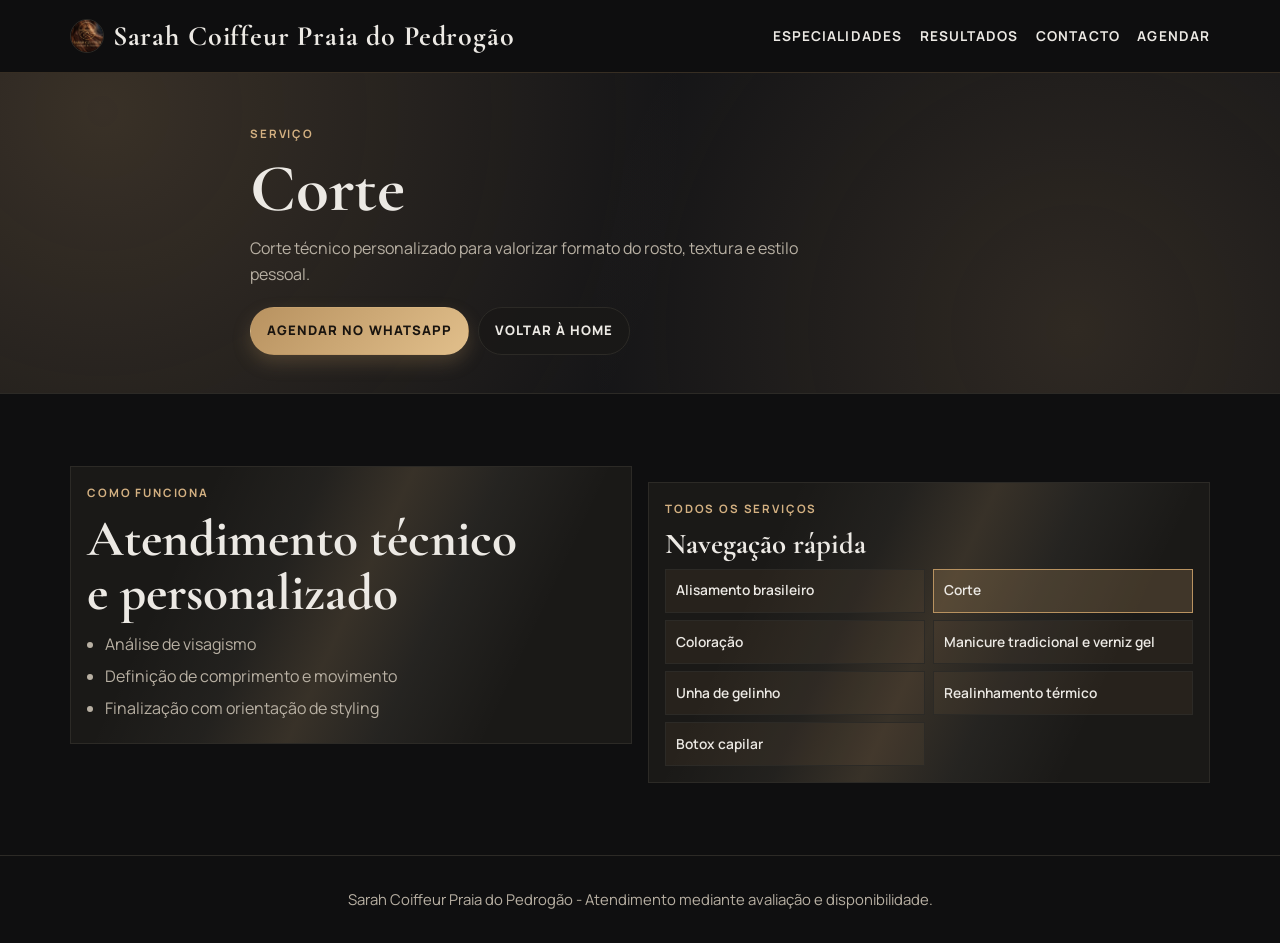
<file: servicos/corte.html>
﻿<!doctype html>
<html lang="pt-PT">
  <head>
    <meta charset="UTF-8" />
    <meta name="viewport" content="width=device-width, initial-scale=1.0" />
    <title>Corte | Sarah Coiffeur Praia do Pedrogão</title>
    <meta name="description" content="Corte com atendimento técnico e personalizado na Sarah Coiffeur Praia do Pedrogão." />
    <link rel="preconnect" href="https://fonts.googleapis.com" />
    <link rel="preconnect" href="https://fonts.gstatic.com" crossorigin />
    <link
      href="https://fonts.googleapis.com/css2?family=Cormorant+Garamond:wght@500;600;700&family=Manrope:wght@400;500;600;700&display=swap"
      rel="stylesheet"
    />
    <link rel="stylesheet" href="../styles.css" />
  </head>
  <body>
    <header class="topbar">
      <div class="container nav">
        <a href="../index.html#topo" class="brand" aria-label="Sarah Coiffeur Praia do Pedrogão">
          <img src="../assets/logo-1.webp" alt="Logo Sarah Coiffeur Portugal" />
          <span>Sarah Coiffeur Praia do Pedrogão</span>
        </a>
        <nav class="menu" aria-label="Principal">
          <a href="../index.html#especialidades">Especialidades</a>
          <a href="../index.html#resultados">Resultados</a>
          <a href="../index.html#contato">Contacto</a>
          <a href="../index.html#agendar">Agendar</a>
        </nav>
      </div>
    </header>

    <main>
      <section class="hero service-page-hero">
        <div class="container narrow">
          <p class="eyebrow">Serviço</p>
          <h1>Corte</h1>
          <p class="lead">Corte técnico personalizado para valorizar formato do rosto, textura e estilo pessoal.</p>
          <div class="actions">
            <a class="btn btn-primary" href="https://wa.me/351937207880?text=Ol%C3%A1%2C+quero+agendar+Corte+com+a+Sarah+Coiffeur.">Agendar no WhatsApp</a>
            <a class="btn btn-ghost" href="../index.html#especialidades">Voltar à home</a>
          </div>
        </div>
      </section>

      <section class="section">
        <div class="container split">
          <article class="service-content">
            <p class="eyebrow">Como funciona</p>
            <h2>Atendimento técnico e personalizado</h2>
            <ul>
                <li>Análise de visagismo</li>
                <li>Definição de comprimento e movimento</li>
                <li>Finalização com orientação de styling</li>
            </ul>
          </article>
          <article class="extra-services service-links">
            <p class="eyebrow">Todos os serviços</p>
            <h3>Navegação rápida</h3>
            <ul class="service-list">
              <li><a class="service-btn" href="alisamento-brasileiro.html">Alisamento brasileiro</a></li>
              <li><a class="service-btn active-service" href="corte.html">Corte</a></li>
              <li><a class="service-btn" href="coloracao.html">Coloração</a></li>
              <li><a class="service-btn" href="manicure-verniz-gel.html">Manicure tradicional e verniz gel</a></li>
              <li><a class="service-btn" href="unha-de-gelinho.html">Unha de gelinho</a></li>
              <li><a class="service-btn" href="realinhamento-termico.html">Realinhamento térmico</a></li>
              <li><a class="service-btn" href="botox-capilar.html">Botox capilar</a></li>
            </ul>
          </article>
        </div>
      </section>
    </main>

    <footer class="footer">
      <div class="container">
        <p>Sarah Coiffeur Praia do Pedrogão - Atendimento mediante avaliação e disponibilidade.</p>
      </div>
    </footer>
  </body>
</html>
</file>
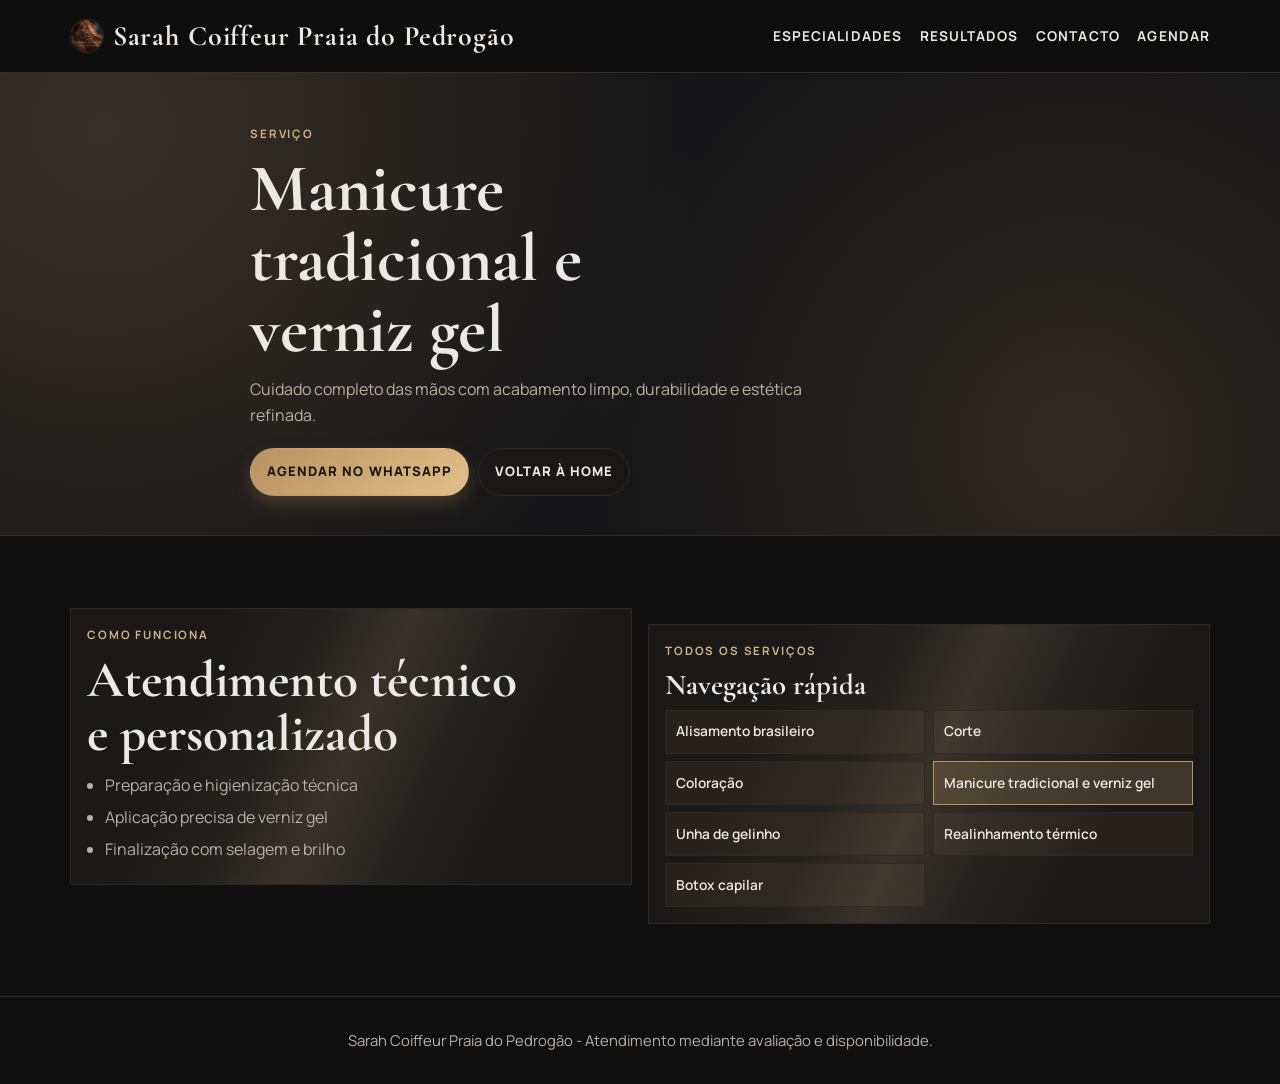
<file: servicos/manicure-verniz-gel.html>
﻿<!doctype html>
<html lang="pt-PT">
  <head>
    <meta charset="UTF-8" />
    <meta name="viewport" content="width=device-width, initial-scale=1.0" />
    <title>Manicure tradicional e verniz gel | Sarah Coiffeur Praia do Pedrogão</title>
    <meta name="description" content="Manicure tradicional e verniz gel com atendimento técnico e personalizado na Sarah Coiffeur Praia do Pedrogão." />
    <link rel="preconnect" href="https://fonts.googleapis.com" />
    <link rel="preconnect" href="https://fonts.gstatic.com" crossorigin />
    <link
      href="https://fonts.googleapis.com/css2?family=Cormorant+Garamond:wght@500;600;700&family=Manrope:wght@400;500;600;700&display=swap"
      rel="stylesheet"
    />
    <link rel="stylesheet" href="../styles.css" />
  </head>
  <body>
    <header class="topbar">
      <div class="container nav">
        <a href="../index.html#topo" class="brand" aria-label="Sarah Coiffeur Praia do Pedrogão">
          <img src="../assets/logo-1.webp" alt="Logo Sarah Coiffeur Portugal" />
          <span>Sarah Coiffeur Praia do Pedrogão</span>
        </a>
        <nav class="menu" aria-label="Principal">
          <a href="../index.html#especialidades">Especialidades</a>
          <a href="../index.html#resultados">Resultados</a>
          <a href="../index.html#contato">Contacto</a>
          <a href="../index.html#agendar">Agendar</a>
        </nav>
      </div>
    </header>

    <main>
      <section class="hero service-page-hero">
        <div class="container narrow">
          <p class="eyebrow">Serviço</p>
          <h1>Manicure tradicional e verniz gel</h1>
          <p class="lead">Cuidado completo das mãos com acabamento limpo, durabilidade e estética refinada.</p>
          <div class="actions">
            <a class="btn btn-primary" href="https://wa.me/351937207880?text=Ol%C3%A1%2C+quero+agendar+Manicure%20tradicional%20e%20verniz%20gel+com+a+Sarah+Coiffeur.">Agendar no WhatsApp</a>
            <a class="btn btn-ghost" href="../index.html#especialidades">Voltar à home</a>
          </div>
        </div>
      </section>

      <section class="section">
        <div class="container split">
          <article class="service-content">
            <p class="eyebrow">Como funciona</p>
            <h2>Atendimento técnico e personalizado</h2>
            <ul>
                <li>Preparação e higienização técnica</li>
                <li>Aplicação precisa de verniz gel</li>
                <li>Finalização com selagem e brilho</li>
            </ul>
          </article>
          <article class="extra-services service-links">
            <p class="eyebrow">Todos os serviços</p>
            <h3>Navegação rápida</h3>
            <ul class="service-list">
              <li><a class="service-btn" href="alisamento-brasileiro.html">Alisamento brasileiro</a></li>
              <li><a class="service-btn" href="corte.html">Corte</a></li>
              <li><a class="service-btn" href="coloracao.html">Coloração</a></li>
              <li><a class="service-btn active-service" href="manicure-verniz-gel.html">Manicure tradicional e verniz gel</a></li>
              <li><a class="service-btn" href="unha-de-gelinho.html">Unha de gelinho</a></li>
              <li><a class="service-btn" href="realinhamento-termico.html">Realinhamento térmico</a></li>
              <li><a class="service-btn" href="botox-capilar.html">Botox capilar</a></li>
            </ul>
          </article>
        </div>
      </section>
    </main>

    <footer class="footer">
      <div class="container">
        <p>Sarah Coiffeur Praia do Pedrogão - Atendimento mediante avaliação e disponibilidade.</p>
      </div>
    </footer>
  </body>
</html>
</file>
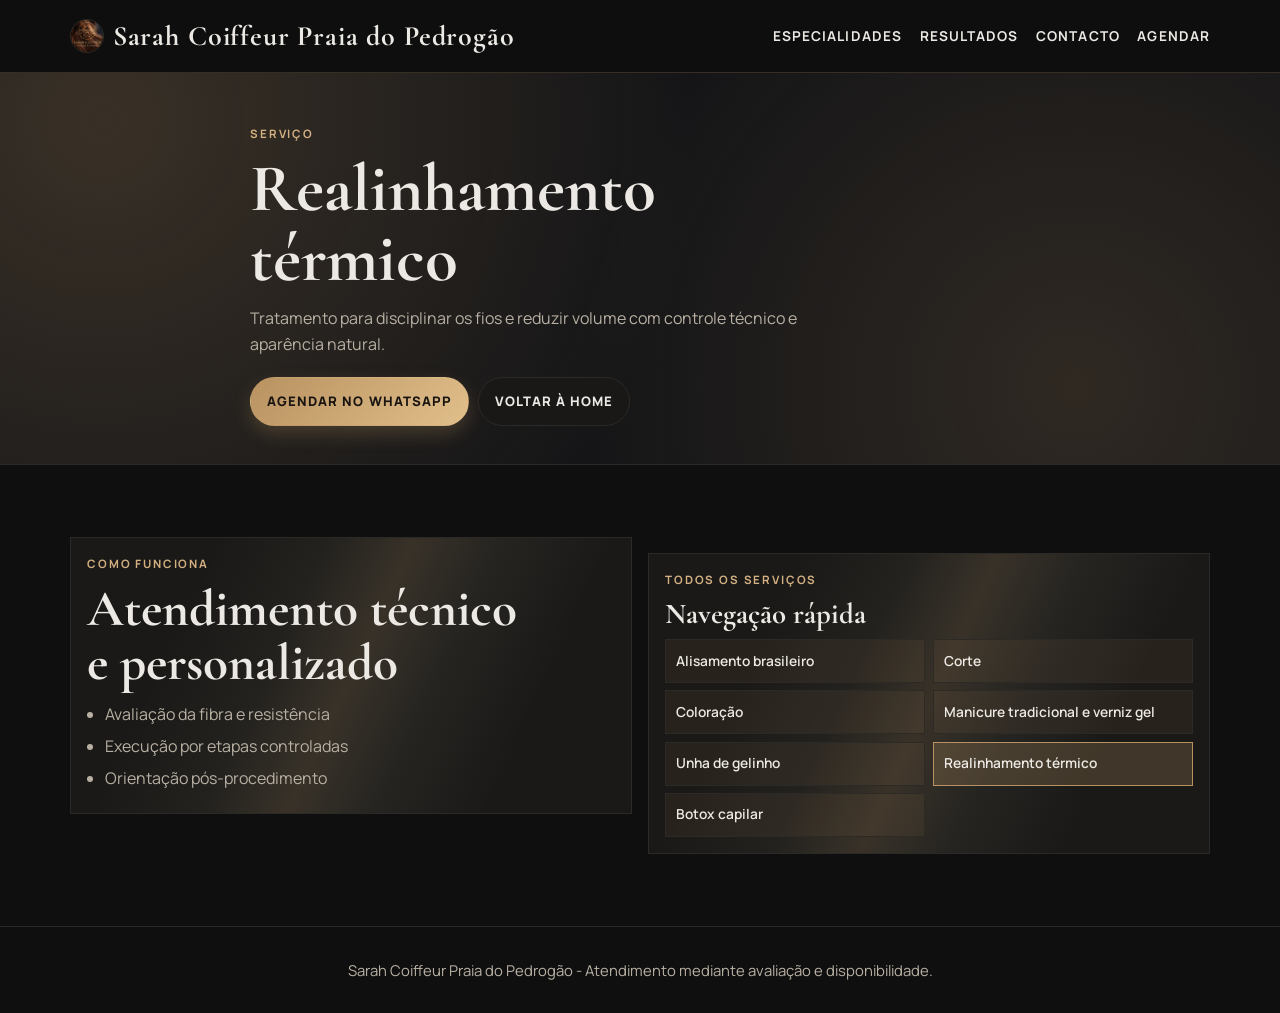
<file: servicos/realinhamento-termico.html>
﻿<!doctype html>
<html lang="pt-PT">
  <head>
    <meta charset="UTF-8" />
    <meta name="viewport" content="width=device-width, initial-scale=1.0" />
    <title>Realinhamento térmico | Sarah Coiffeur Praia do Pedrogão</title>
    <meta name="description" content="Realinhamento térmico com atendimento técnico e personalizado na Sarah Coiffeur Praia do Pedrogão." />
    <link rel="preconnect" href="https://fonts.googleapis.com" />
    <link rel="preconnect" href="https://fonts.gstatic.com" crossorigin />
    <link
      href="https://fonts.googleapis.com/css2?family=Cormorant+Garamond:wght@500;600;700&family=Manrope:wght@400;500;600;700&display=swap"
      rel="stylesheet"
    />
    <link rel="stylesheet" href="../styles.css" />
  </head>
  <body>
    <header class="topbar">
      <div class="container nav">
        <a href="../index.html#topo" class="brand" aria-label="Sarah Coiffeur Praia do Pedrogão">
          <img src="../assets/logo-1.webp" alt="Logo Sarah Coiffeur Portugal" />
          <span>Sarah Coiffeur Praia do Pedrogão</span>
        </a>
        <nav class="menu" aria-label="Principal">
          <a href="../index.html#especialidades">Especialidades</a>
          <a href="../index.html#resultados">Resultados</a>
          <a href="../index.html#contato">Contacto</a>
          <a href="../index.html#agendar">Agendar</a>
        </nav>
      </div>
    </header>

    <main>
      <section class="hero service-page-hero">
        <div class="container narrow">
          <p class="eyebrow">Serviço</p>
          <h1>Realinhamento térmico</h1>
          <p class="lead">Tratamento para disciplinar os fios e reduzir volume com controle técnico e aparência natural.</p>
          <div class="actions">
            <a class="btn btn-primary" href="https://wa.me/351937207880?text=Ol%C3%A1%2C+quero+agendar+Realinhamento%20t%C3%A9rmico+com+a+Sarah+Coiffeur.">Agendar no WhatsApp</a>
            <a class="btn btn-ghost" href="../index.html#especialidades">Voltar à home</a>
          </div>
        </div>
      </section>

      <section class="section">
        <div class="container split">
          <article class="service-content">
            <p class="eyebrow">Como funciona</p>
            <h2>Atendimento técnico e personalizado</h2>
            <ul>
                <li>Avaliação da fibra e resistência</li>
                <li>Execução por etapas controladas</li>
                <li>Orientação pós-procedimento</li>
            </ul>
          </article>
          <article class="extra-services service-links">
            <p class="eyebrow">Todos os serviços</p>
            <h3>Navegação rápida</h3>
            <ul class="service-list">
              <li><a class="service-btn" href="alisamento-brasileiro.html">Alisamento brasileiro</a></li>
              <li><a class="service-btn" href="corte.html">Corte</a></li>
              <li><a class="service-btn" href="coloracao.html">Coloração</a></li>
              <li><a class="service-btn" href="manicure-verniz-gel.html">Manicure tradicional e verniz gel</a></li>
              <li><a class="service-btn" href="unha-de-gelinho.html">Unha de gelinho</a></li>
              <li><a class="service-btn active-service" href="realinhamento-termico.html">Realinhamento térmico</a></li>
              <li><a class="service-btn" href="botox-capilar.html">Botox capilar</a></li>
            </ul>
          </article>
        </div>
      </section>
    </main>

    <footer class="footer">
      <div class="container">
        <p>Sarah Coiffeur Praia do Pedrogão - Atendimento mediante avaliação e disponibilidade.</p>
      </div>
    </footer>
  </body>
</html>
</file>
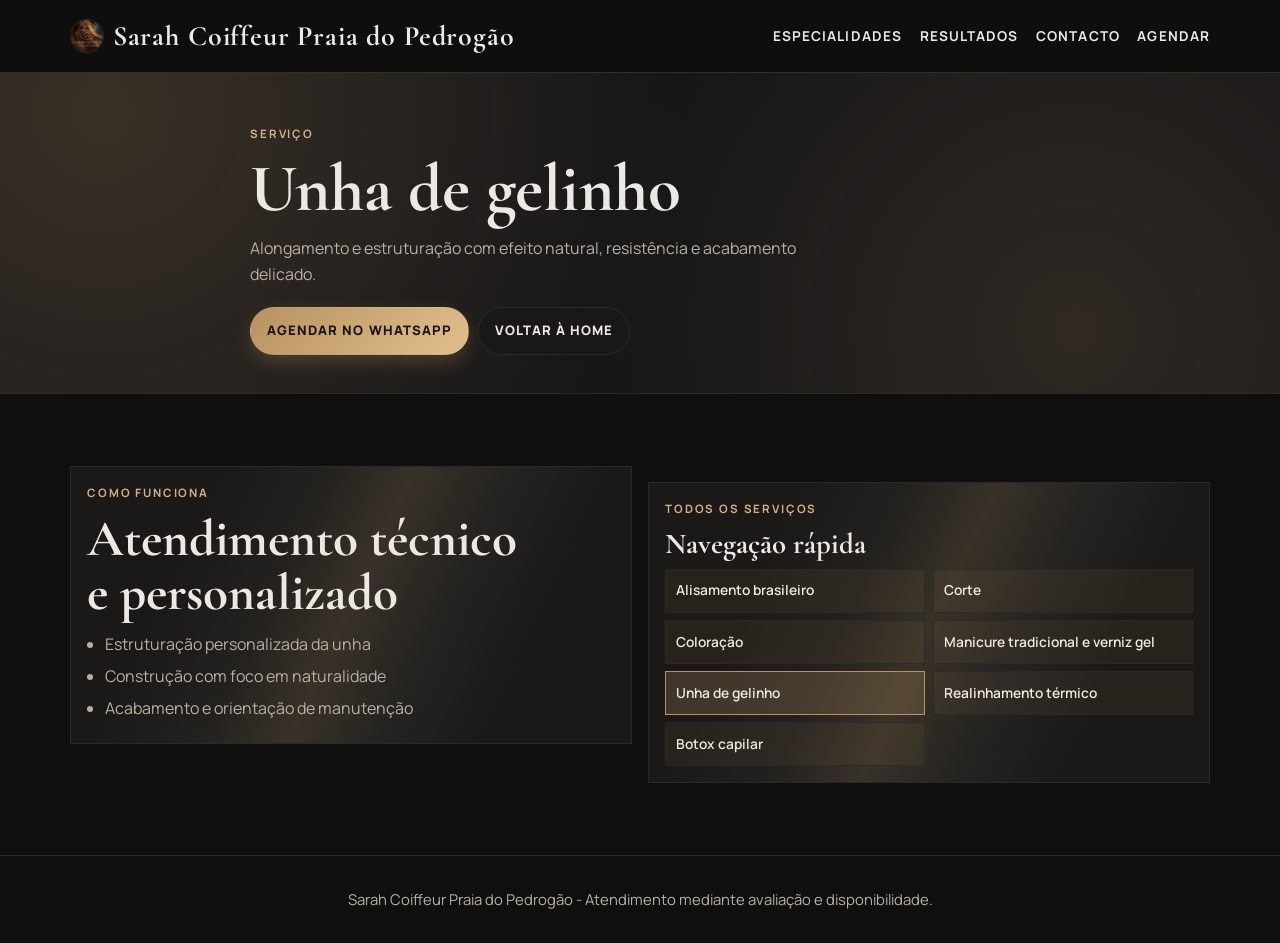
<file: servicos/unha-de-gelinho.html>
﻿<!doctype html>
<html lang="pt-PT">
  <head>
    <meta charset="UTF-8" />
    <meta name="viewport" content="width=device-width, initial-scale=1.0" />
    <title>Unha de gelinho | Sarah Coiffeur Praia do Pedrogão</title>
    <meta name="description" content="Unha de gelinho com atendimento técnico e personalizado na Sarah Coiffeur Praia do Pedrogão." />
    <link rel="preconnect" href="https://fonts.googleapis.com" />
    <link rel="preconnect" href="https://fonts.gstatic.com" crossorigin />
    <link
      href="https://fonts.googleapis.com/css2?family=Cormorant+Garamond:wght@500;600;700&family=Manrope:wght@400;500;600;700&display=swap"
      rel="stylesheet"
    />
    <link rel="stylesheet" href="../styles.css" />
  </head>
  <body>
    <header class="topbar">
      <div class="container nav">
        <a href="../index.html#topo" class="brand" aria-label="Sarah Coiffeur Praia do Pedrogão">
          <img src="../assets/logo-1.webp" alt="Logo Sarah Coiffeur Portugal" />
          <span>Sarah Coiffeur Praia do Pedrogão</span>
        </a>
        <nav class="menu" aria-label="Principal">
          <a href="../index.html#especialidades">Especialidades</a>
          <a href="../index.html#resultados">Resultados</a>
          <a href="../index.html#contato">Contacto</a>
          <a href="../index.html#agendar">Agendar</a>
        </nav>
      </div>
    </header>

    <main>
      <section class="hero service-page-hero">
        <div class="container narrow">
          <p class="eyebrow">Serviço</p>
          <h1>Unha de gelinho</h1>
          <p class="lead">Alongamento e estruturação com efeito natural, resistência e acabamento delicado.</p>
          <div class="actions">
            <a class="btn btn-primary" href="https://wa.me/351937207880?text=Ol%C3%A1%2C+quero+agendar+Unha%20de%20gelinho+com+a+Sarah+Coiffeur.">Agendar no WhatsApp</a>
            <a class="btn btn-ghost" href="../index.html#especialidades">Voltar à home</a>
          </div>
        </div>
      </section>

      <section class="section">
        <div class="container split">
          <article class="service-content">
            <p class="eyebrow">Como funciona</p>
            <h2>Atendimento técnico e personalizado</h2>
            <ul>
                <li>Estruturação personalizada da unha</li>
                <li>Construção com foco em naturalidade</li>
                <li>Acabamento e orientação de manutenção</li>
            </ul>
          </article>
          <article class="extra-services service-links">
            <p class="eyebrow">Todos os serviços</p>
            <h3>Navegação rápida</h3>
            <ul class="service-list">
              <li><a class="service-btn" href="alisamento-brasileiro.html">Alisamento brasileiro</a></li>
              <li><a class="service-btn" href="corte.html">Corte</a></li>
              <li><a class="service-btn" href="coloracao.html">Coloração</a></li>
              <li><a class="service-btn" href="manicure-verniz-gel.html">Manicure tradicional e verniz gel</a></li>
              <li><a class="service-btn active-service" href="unha-de-gelinho.html">Unha de gelinho</a></li>
              <li><a class="service-btn" href="realinhamento-termico.html">Realinhamento térmico</a></li>
              <li><a class="service-btn" href="botox-capilar.html">Botox capilar</a></li>
            </ul>
          </article>
        </div>
      </section>
    </main>

    <footer class="footer">
      <div class="container">
        <p>Sarah Coiffeur Praia do Pedrogão - Atendimento mediante avaliação e disponibilidade.</p>
      </div>
    </footer>
  </body>
</html>
</file>
<file: styles.css>
﻿:root {
  --bg: #0f0f10;
  --bg-soft: #151517;
  --ink: #ece9e4;
  --muted: #b8b0a3;
  --line: #2c2a26;
  --gold: #b89260;
  --gold-strong: #d4b182;
  --white: #1a1917;
}

* {
  box-sizing: border-box;
}

html,
body {
  margin: 0;
  padding: 0;
  background: var(--bg);
  color: var(--ink);
  font-family: Manrope, Arial, sans-serif;
}

body {
  line-height: 1.65;
}

@keyframes luxuryGlowSweep {
  0% {
    transform: translateX(-140%) translateY(-8%) rotate(14deg);
    opacity: 0;
  }
  12% {
    opacity: 0.18;
  }
  50% {
    opacity: 0.24;
  }
  88% {
    opacity: 0.12;
  }
  100% {
    transform: translateX(160%) translateY(8%) rotate(14deg);
    opacity: 0;
  }
}

@keyframes ambientGoldPulse {
  0%,
  100% {
    box-shadow: 0 0 0 rgba(184, 146, 96, 0), 0 16px 28px rgba(0, 0, 0, 0.14);
  }
  50% {
    box-shadow: 0 0 32px rgba(184, 146, 96, 0.08), 0 18px 34px rgba(0, 0, 0, 0.2);
  }
}


.container {
  width: min(1140px, 92vw);
  margin: 0 auto;
}

.narrow {
  width: min(780px, 92vw);
}

.topbar {
  position: sticky;
  top: 0;
  z-index: 50;
  backdrop-filter: blur(10px);
  background: rgba(15, 15, 16, 0.9);
  border-bottom: 1px solid rgba(184, 146, 96, 0.24);
}

.nav {
  min-height: 72px;
  display: flex;
  align-items: center;
  justify-content: space-between;
}

.brand {
  text-decoration: none;
  color: var(--ink);
  font-family: 'Cormorant Garamond', serif;
  font-size: 1.75rem;
  font-weight: 700;
  letter-spacing: 0.03em;
  display: inline-flex;
  align-items: center;
  gap: 0.55rem;
}

.brand img {
  width: 34px;
  height: 34px;
  border-radius: 50%;
  object-fit: cover;
  border: 1px solid var(--line);
  background: #1a1917;
}

.menu {
  display: flex;
  gap: 1.1rem;
}

.menu a {
  text-decoration: none;
  color: var(--ink);
  font-size: 0.85rem;
  letter-spacing: 0.08em;
  text-transform: uppercase;
  font-weight: 700;
}

.hero {
  position: relative;
  overflow: hidden;
  border-bottom: 1px solid var(--line);
  background:
    radial-gradient(circle at 8% 12%, rgba(184, 146, 96, 0.22), transparent 48%),
    radial-gradient(circle at 84% 80%, rgba(184, 146, 96, 0.16), transparent 44%),
    var(--bg-soft);
}

.halo {
  position: absolute;
  width: min(36vw, 420px);
  aspect-ratio: 1;
  border-radius: 50%;
  filter: blur(8px);
  pointer-events: none;
}

.halo-left {
  left: -10vw;
  top: -10vw;
  background: radial-gradient(circle, rgba(184, 146, 96, 0.3), transparent 70%);
}

.halo-right {
  right: -10vw;
  bottom: -10vw;
  background: radial-gradient(circle, rgba(184, 146, 96, 0.22), transparent 70%);
}

.hero-grid {
  position: relative;
  padding: 5.3rem 0 4.4rem;
  display: grid;
  grid-template-columns: 1.1fr 0.9fr;
  gap: 1.2rem;
  align-items: center;
}

.kicker,
.eyebrow {
  margin: 0;
  text-transform: uppercase;
  letter-spacing: 0.16em;
  font-size: 0.72rem;
  color: var(--gold-strong);
  font-weight: 700;
}

h1,
h2,
h3 {
  font-family: 'Cormorant Garamond', serif;
  line-height: 1.05;
  margin: 0.65rem 0 0.65rem;
}

h1 {
  font-size: clamp(2.2rem, 5.6vw, 4.2rem);
  max-width: 15ch;
}

h2 {
  font-size: clamp(2rem, 4.2vw, 3.2rem);
  max-width: 18ch;
}

h3 {
  font-size: 1.8rem;
}

.lead {
  max-width: 60ch;
  color: var(--muted);
  margin: 0;
}

.big-idea {
  margin: 0.8rem 0 0;
  max-width: 62ch;
  color: #d8c5a8;
  font-weight: 600;
}

.method-lead {
  margin-top: 0.2rem;
}

.signature-line {
  margin: 0.85rem 0 0;
  font-size: 0.9rem;
  letter-spacing: 0.08em;
  text-transform: uppercase;
  color: var(--gold-strong);
  font-weight: 700;
}

.proof-inline {
  margin: 1rem 0 0;
  padding: 0;
  list-style: none;
  display: flex;
  flex-wrap: wrap;
  gap: 0.55rem;
}

.proof-inline li {
  border: 1px solid var(--line);
  background: var(--white);
  padding: 0.45rem 0.6rem;
  font-size: 0.82rem;
  font-weight: 700;
}

.actions {
  margin-top: 1.2rem;
  display: flex;
  gap: 0.55rem;
  flex-wrap: wrap;
}

.btn {
  text-decoration: none;
  display: inline-flex;
  align-items: center;
  justify-content: center;
  min-height: 48px;
  padding: 0.78rem 1rem;
  border-radius: 999px;
  font-size: 0.82rem;
  letter-spacing: 0.08em;
  text-transform: uppercase;
  font-weight: 800;
  border: 1px solid transparent;
}

.btn-primary {
  background: linear-gradient(135deg, var(--gold) 0%, #e1bf8b 100%);
  color: #19140f;
  box-shadow: 0 8px 18px rgba(184, 146, 96, 0.25);
}

.btn-ghost {
  color: var(--ink);
  border-color: var(--line);
  background: rgba(26, 25, 23, 0.88);
}

.hero-visual {
  display: grid;
  place-items: center;
}

.brand-visual {
  width: min(420px, 100%);
  aspect-ratio: 4 / 5;
  border: 1px solid var(--line);
  background:
    radial-gradient(circle at 16% 18%, rgba(184, 146, 96, 0.2), transparent 52%),
    radial-gradient(circle at 84% 84%, rgba(184, 146, 96, 0.14), transparent 48%),
    linear-gradient(145deg, rgba(26, 25, 23, 0.98), rgba(18, 17, 16, 0.98));
  display: grid;
  place-items: center;
  padding: 1.2rem;
  position: relative;
}

.brand-visual > img {
  width: 100%;
  max-width: 320px;
  aspect-ratio: 1 / 1;
  object-fit: cover;
  border-radius: 18px;
  border: 1px solid var(--line);
  box-shadow: 0 14px 28px rgba(0, 0, 0, 0.35);
}

.brand-badge {
  position: absolute;
  right: 18px;
  bottom: 18px;
  width: 92px;
  height: 92px;
  border-radius: 50%;
  border: 1px solid var(--line);
  background: linear-gradient(145deg, rgba(26, 25, 23, 0.98), rgba(19, 18, 17, 0.98));
  display: grid;
  place-items: center;
  box-shadow: 0 8px 14px rgba(0, 0, 0, 0.3);
}

.brand-badge img {
  width: 74px;
  height: 74px;
  border-radius: 50%;
  object-fit: cover;
}

.section {
  padding: 4.5rem 0;
  border-bottom: 1px solid var(--line);
}

.section-soft {
  background: var(--bg-soft);
}

.section-contrast {
  background: linear-gradient(145deg, #1d1b18, #25221e);
  color: var(--ink);
}

.section-contrast .eyebrow,
.section-contrast .caption {
  color: var(--gold-strong);
}

.section-contrast p {
  color: var(--muted);
}

.split {
  display: grid;
  grid-template-columns: 1fr 1fr;
  gap: 1rem;
  align-items: start;
}

.card,
.timeline,
.audience-box,
.pillar,
.before-after,
blockquote,
.cta-box {
  border: 1px solid var(--line);
  background: var(--white);
  position: relative;
  overflow: hidden;
  isolation: isolate;
  animation: ambientGoldPulse 8s ease-in-out infinite;
}

.card::before,
.timeline::before,
.audience-box::before,
.pillar::before,
blockquote::before,
.cta-box::before,
.media-card::before,
.testimonial-proof::before,
.extra-services::before,
.service-content::before {
  content: '';
  position: absolute;
  inset: -30%;
  background: linear-gradient(
    115deg,
    transparent 0%,
    transparent 32%,
    rgba(255, 239, 214, 0.04) 42%,
    rgba(212, 177, 130, 0.16) 50%,
    rgba(255, 244, 224, 0.05) 58%,
    transparent 68%,
    transparent 100%
  );
  pointer-events: none;
  z-index: 0;
  animation: luxuryGlowSweep 10s ease-in-out infinite;
}

.timeline > *,
.card > *,
.audience-box > *,
.pillar > *,
blockquote > *,
.cta-box > *,
.media-card > *,
.testimonial-proof > *,
.extra-services > *,
.service-content > * {
  position: relative;
  z-index: 1;
}

.card,
.timeline,
.audience-box,
.pillar,
blockquote {
  padding: 1rem;
}

.card p,
.timeline li,
.pillar p,
.audience-box li,
blockquote p,
.caption,
.cta-note {
  color: var(--muted);
}

.product-figure {
  margin: 1rem 0 0;
  border: 1px solid rgba(212, 177, 130, 0.22);
  background:
    radial-gradient(circle at 18% 18%, rgba(184, 146, 96, 0.12), transparent 42%),
    linear-gradient(145deg, rgba(24, 23, 21, 0.98), rgba(18, 17, 16, 0.98));
  padding: 0.8rem;
}

.product-figure img {
  width: 100%;
  max-width: 420px;
  margin: 0 auto;
  display: block;
  object-fit: contain;
}

.pillars {
  margin-top: 1rem;
  display: grid;
  grid-template-columns: repeat(2, minmax(0, 1fr));
  gap: 0.75rem;
}

.extra-services {
  margin-top: 1rem;
  border: 1px solid var(--line);
  background: var(--white);
  padding: 1rem;
  position: relative;
  overflow: hidden;
  isolation: isolate;
  animation: ambientGoldPulse 9s ease-in-out infinite;
}

.service-list {
  margin: 0.6rem 0 0;
  padding: 0;
  list-style: none;
  display: grid;
  grid-template-columns: repeat(2, minmax(0, 1fr));
  gap: 0.45rem;
}

.service-list li {
  margin: 0;
}

.service-btn {
  display: inline-flex;
  width: 100%;
  min-height: 44px;
  padding: 0.55rem 0.65rem;
  align-items: center;
  text-decoration: none;
  border: 1px solid var(--line);
  background: rgba(184, 146, 96, 0.08);
  color: var(--ink);
  font-size: 0.86rem;
  font-weight: 600;
  transition: border-color 0.2s ease, background 0.2s ease, transform 0.2s ease;
}

.service-btn:hover,
.service-btn:focus-visible {
  border-color: var(--gold);
  background: rgba(184, 146, 96, 0.18);
  transform: translateY(-1px);
  outline: none;
}

.active-service {
  border-color: var(--gold);
  background: rgba(184, 146, 96, 0.24);
}

.service-page-hero {
  padding: 3.2rem 0 2.4rem;
}

.service-page-hero .lead {
  margin-top: 0.5rem;
}

.service-content {
  border: 1px solid var(--line);
  background: var(--white);
  padding: 1rem;
  position: relative;
  overflow: hidden;
  isolation: isolate;
  animation: ambientGoldPulse 9s ease-in-out infinite;
}

.service-content ul {
  margin: 0.65rem 0 0;
  padding-left: 1.1rem;
}

.service-content li {
  margin-bottom: 0.35rem;
  color: var(--muted);
}

.service-links {
  margin-top: 1rem;
}

.service-links h3 {
  margin-bottom: 0.45rem;
}


.gallery-placeholders {
  margin-top: 1rem;
  display: grid;
  grid-template-columns: repeat(3, minmax(0, 1fr));
  gap: 0.7rem;
}

.media-grid {
  margin-top: 1rem;
  display: grid;
  grid-auto-flow: column;
  gap: 0.75rem;
  overflow-x: auto;
  overflow-y: hidden;
  scroll-snap-type: x proximity;
  overscroll-behavior-x: contain;
  padding-bottom: 0.35rem;
  -webkit-overflow-scrolling: touch;
}

.media-grid-quick {
  grid-auto-columns: minmax(260px, 30vw);
}

.media-grid-archive {
  grid-auto-columns: minmax(240px, 24vw);
}

.media-grid::-webkit-scrollbar {
  height: 10px;
}

.media-grid::-webkit-scrollbar-track {
  background: rgba(255, 255, 255, 0.04);
  border-radius: 999px;
}

.media-grid::-webkit-scrollbar-thumb {
  background: rgba(212, 177, 130, 0.45);
  border-radius: 999px;
}

.media-grid::-webkit-scrollbar-thumb:hover {
  background: rgba(212, 177, 130, 0.62);
}

.media-card {
  position: relative;
  border: 1px solid var(--line);
  background: var(--white);
  overflow: hidden;
  cursor: pointer;
  animation: ambientGoldPulse 9s ease-in-out infinite;
  scroll-snap-align: start;
}

.media-card:focus-visible {
  outline: 2px solid var(--gold-strong);
  outline-offset: 2px;
}

.media-card video,
.media-card img {
  width: 100%;
  aspect-ratio: 4 / 5;
  object-fit: cover;
  display: block;
}

.media-card video {
  pointer-events: none;
}

.media-type {
  position: absolute;
  top: 10px;
  left: 10px;
  z-index: 2;
  font-size: 0.68rem;
  letter-spacing: 0.08em;
  text-transform: uppercase;
  border: 1px solid var(--line);
  background: rgba(15, 15, 16, 0.88);
  color: var(--gold-strong);
  padding: 0.2rem 0.45rem;
  font-weight: 700;
}

.feed-filters {
  margin-top: 0.95rem;
  display: flex;
  flex-wrap: wrap;
  gap: 0.5rem;
}

.filter-btn {
  min-height: 38px;
  padding: 0.45rem 0.7rem;
  border: 1px solid var(--line);
  background: #1a1917;
  color: var(--ink);
  text-transform: uppercase;
  letter-spacing: 0.06em;
  font-size: 0.72rem;
  font-weight: 700;
  cursor: pointer;
}

.filter-btn.active {
  border-color: var(--gold);
  background: rgba(190, 152, 100, 0.2);
}

.archive-actions {
  margin-top: 0.9rem;
}

.media-modal {
  position: fixed;
  inset: 0;
  z-index: 90;
  display: none;
  align-items: center;
  justify-content: center;
  padding: 1rem;
  background: rgba(8, 8, 9, 0.8);
}

.media-modal.open {
  display: flex;
}

.media-modal-box {
  width: min(1120px, 95vw);
  border: 1px solid var(--line);
  background: #161513;
  padding: 0.8rem;
  position: relative;
  box-shadow: 0 28px 60px rgba(0, 0, 0, 0.42);
}

.media-modal-content {
  display: grid;
  grid-template-columns: minmax(0, 1.2fr) minmax(280px, 0.8fr);
  gap: 1rem;
  align-items: stretch;
}

.media-modal-viewer {
  border: 1px solid var(--line);
  background:
    radial-gradient(circle at 16% 18%, rgba(184, 146, 96, 0.12), transparent 42%),
    linear-gradient(145deg, rgba(26, 25, 23, 0.98), rgba(18, 17, 16, 0.98));
  padding: 0.75rem;
}

.media-modal-details {
  border: 1px solid var(--line);
  background:
    radial-gradient(circle at 82% 18%, rgba(184, 146, 96, 0.08), transparent 34%),
    #1b1916;
  padding: 1.15rem;
  display: flex;
  flex-direction: column;
  justify-content: center;
}

.media-modal-viewer video,
.media-modal-viewer img {
  width: 100%;
  max-height: 76vh;
  object-fit: contain;
  display: block;
}

.media-modal-group {
  display: grid;
  gap: 0.85rem;
}

.media-modal-group-item {
  border: 1px solid var(--line);
  background: rgba(255, 255, 255, 0.02);
  padding: 0.65rem;
}

.media-modal-group-item video,
.media-modal-group-item img {
  width: 100%;
  max-height: 34vh;
  object-fit: contain;
  display: block;
}

.media-modal-group-label {
  margin: 0 0 0.45rem;
  color: var(--gold-strong);
  text-transform: uppercase;
  letter-spacing: 0.1em;
  font-size: 0.7rem;
  font-weight: 800;
}

.media-modal-tag {
  margin: 0 0 0.5rem;
  color: var(--gold-strong);
  text-transform: uppercase;
  letter-spacing: 0.12em;
  font-size: 0.72rem;
  font-weight: 800;
}

.media-modal-caption {
  margin: 0;
  color: var(--ink);
  font-size: 1.25rem;
  line-height: 1.3;
  font-family: 'Cormorant Garamond', serif;
  font-weight: 600;
}

.media-modal-close {
  position: absolute;
  right: 10px;
  top: 10px;
  z-index: 5;
  width: 32px;
  height: 32px;
  border: 1px solid var(--line);
  background: rgba(26, 25, 23, 0.92);
  color: var(--ink);
  cursor: pointer;
  font-weight: 700;
}

.before-after {
  aspect-ratio: 4 / 5;
  display: grid;
  place-items: center;
  background:
    linear-gradient(135deg, rgba(195, 154, 96, 0.24), rgba(32, 26, 21, 0.96)),
    var(--white);
  font-family: 'Cormorant Garamond', serif;
  font-size: 1.45rem;
  font-weight: 700;
}

.caption {
  margin: 0.65rem 0 0;
  font-size: 0.92rem;
}


.audience-grid {
  display: grid;
  grid-template-columns: 1fr 1fr;
  gap: 0.75rem;
}

.audience-box ul {
  margin: 0;
  padding-left: 1.1rem;
}

.audience-box-off {
  border-color: #3c342a;
  background: #1f1c18;
}

.timeline ol {
  margin: 0;
  padding-left: 1.1rem;
}

.section-head {
  display: grid;
  gap: 0.3rem;
}

.testimonials {
  margin-top: 0.95rem;
  display: grid;
  grid-template-columns: repeat(2, minmax(0, 1fr));
  gap: 0.75rem;
}

.testimonials blockquote {
  padding: 0.75rem;
}

.testimonials blockquote p {
  font-size: 0.92rem;
  line-height: 1.45;
}

blockquote {
  margin: 0;
}

blockquote p {
  margin: 0;
}

blockquote cite {
  display: block;
  margin-top: 0.8rem;
  font-size: 0.84rem;
  text-transform: uppercase;
  letter-spacing: 0.08em;
  color: var(--gold-strong);
  font-style: normal;
  font-weight: 700;
}

.testimonial-proof {
  margin: 0;
  border: 1px solid var(--line);
  background: var(--white);
  padding: 0.75rem;
  cursor: zoom-in;
  position: relative;
  overflow: hidden;
  isolation: isolate;
  animation: ambientGoldPulse 10s ease-in-out infinite;
  scroll-snap-align: start;
}

.testimonial-proof img,
.testimonial-proof video {
  width: 100%;
  aspect-ratio: 1 / 1;
  object-fit: cover;
  display: block;
  border: 1px solid var(--line);
}

.testimonial-proof:focus-visible {
  outline: 2px solid var(--gold-strong);
  outline-offset: 2px;
}

.testimonial-proof figcaption {
  margin-top: 0.55rem;
  color: var(--muted);
  font-size: 0.82rem;
  line-height: 1.4;
}

.testimonial-gallery {
  margin-top: 0.75rem;
  display: grid;
  grid-auto-flow: column;
  grid-auto-columns: minmax(220px, 18vw);
  gap: 0.6rem;
  overflow-x: auto;
  overflow-y: hidden;
  scroll-snap-type: x proximity;
  overscroll-behavior-x: contain;
  padding-bottom: 0.35rem;
  -webkit-overflow-scrolling: touch;
}

.testimonial-gallery::-webkit-scrollbar {
  height: 10px;
}

.testimonial-gallery::-webkit-scrollbar-track {
  background: rgba(255, 255, 255, 0.04);
  border-radius: 999px;
}

.testimonial-gallery::-webkit-scrollbar-thumb {
  background: rgba(212, 177, 130, 0.45);
  border-radius: 999px;
}

.cta-section {
  background:
    radial-gradient(circle at 12% 18%, rgba(184, 146, 96, 0.22), transparent 50%),
    radial-gradient(circle at 84% 82%, rgba(184, 146, 96, 0.16), transparent 48%),
    var(--bg-soft);
}

.cta-box {
  padding: 1.35rem;
  text-align: center;
  box-shadow: 0 12px 24px rgba(0, 0, 0, 0.35);
  animation-duration: 7s;
}

@media (prefers-reduced-motion: reduce) {
  .card,
  .timeline,
  .audience-box,
  .pillar,
  blockquote,
  .cta-box,
  .media-card,
  .testimonial-proof,
  .extra-services,
  .service-content {
    animation: none;
  }

  .card::before,
  .timeline::before,
  .audience-box::before,
  .pillar::before,
  blockquote::before,
  .cta-box::before,
  .media-card::before,
  .testimonial-proof::before,
  .extra-services::before,
  .service-content::before {
    animation: none;
  }
}

.cta-box h2 {
  margin-inline: auto;
}

.cta-box p {
  max-width: 58ch;
  margin: 0 auto 1rem;
}

.contact-list {
  margin: 0.8rem 0 1rem;
  padding-left: 1.05rem;
}

.contact-list li {
  margin-bottom: 0.4rem;
  color: var(--muted);
}

.triage-form {
  display: grid;
  gap: 0.55rem;
}

.triage-form label {
  font-size: 0.8rem;
  letter-spacing: 0.05em;
  text-transform: uppercase;
  color: var(--gold-strong);
  font-weight: 700;
}

.triage-form input,
.triage-form select {
  width: 100%;
  min-height: 44px;
  border: 1px solid var(--line);
  background: #1a1917;
  color: var(--ink);
  padding: 0.6rem 0.7rem;
  font-size: 0.93rem;
  outline: none;
}

.triage-form input::placeholder {
  color: #857866;
}

.triage-form input:focus,
.triage-form select:focus {
  border-color: var(--gold);
  box-shadow: 0 0 0 2px rgba(195, 154, 96, 0.2);
}

.floating-cta {
  position: fixed;
  right: 14px;
  bottom: 14px;
  z-index: 60;
  text-decoration: none;
  background: linear-gradient(135deg, var(--gold), #e1bf8b);
  color: #19140f;
  border: 1px solid rgba(68, 53, 36, 0.35);
  border-radius: 999px;
  min-height: 46px;
  padding: 0.6rem 0.95rem;
  display: inline-flex;
  align-items: center;
  justify-content: center;
  text-transform: uppercase;
  font-size: 0.78rem;
  letter-spacing: 0.08em;
  font-weight: 800;
  box-shadow: 0 12px 18px rgba(0, 0, 0, 0.35);
}

.footer {
  padding: 1rem 0;
  text-align: center;
  font-size: 0.93rem;
  color: var(--muted);
}

@media (max-width: 980px) {
  .hero-grid,
  .split,
  .pillars,
  .service-list,
  .gallery-placeholders,
  .audience-grid,
  .testimonials,
  .testimonial-gallery {
    grid-template-columns: 1fr;
  }

  .testimonial-gallery {
    grid-auto-columns: minmax(72vw, 72vw);
  }

  .media-modal-content {
    grid-template-columns: 1fr;
  }

  .media-grid-quick,
  .media-grid-archive {
    grid-auto-columns: minmax(76vw, 76vw);
  }

  .menu {
    display: none;
  }

  .hero-grid {
    padding: 4rem 0 3.4rem;
  }

  .floating-cta {
    right: 10px;
    bottom: 10px;
    font-size: 0.74rem;
    min-height: 44px;
  }
}
</file>
